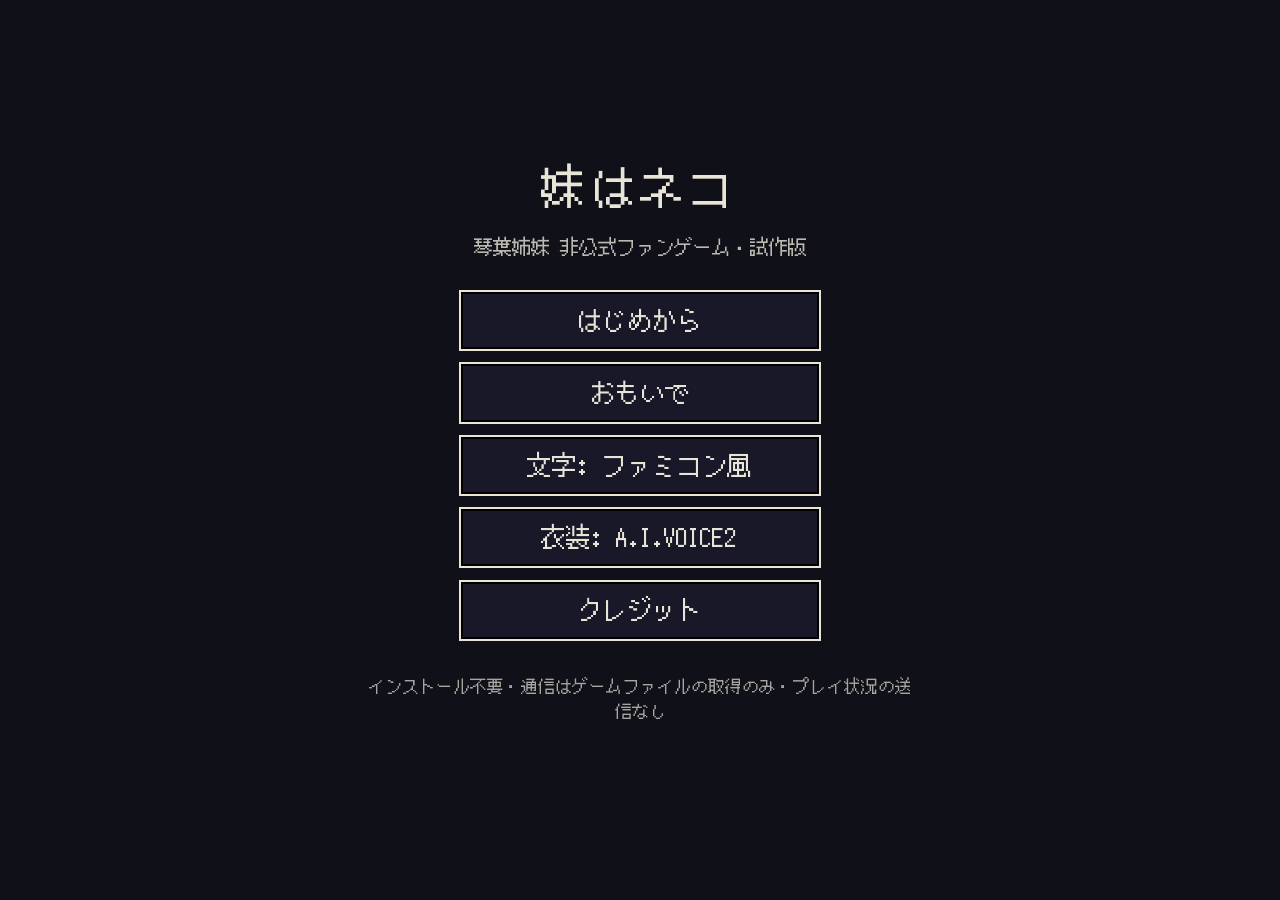
<file: index.html>
<!doctype html>
<html lang="ja">
<head>
<meta charset="utf-8">
<meta http-equiv="Content-Security-Policy" content="default-src 'none'; script-src 'self'; style-src 'self'; img-src 'self' data:; font-src 'self'; base-uri 'none'; form-action 'none'">
<meta name="viewport" content="width=device-width, initial-scale=1, viewport-fit=cover">
<meta name="robots" content="noindex">
<title>妹はネコ（試作版）</title>
<link rel="stylesheet" href="style.css">
</head>
<body>
<main id="app">
  <section id="title" class="screen">
    <h1>妹はネコ</h1>
    <p class="sub">琴葉姉妹 非公式ファンゲーム・試作版</p>
    <div class="col">
      <button id="btn-new" class="big">はじめから</button>
      <button id="btn-continue" class="big hidden">つづきから</button>
      <button id="btn-memories" class="big">おもいで</button>
      <button id="btn-font" class="big">文字: ファミコン風</button>
      <button id="btn-costume" class="big">衣装: A.I.VOICE2</button>
      <button id="btn-credits" class="big">クレジット</button>
    </div>
    <p class="note">インストール不要・通信はゲームファイルの取得のみ・プレイ状況の送信なし</p>
  </section>

  <section id="play" class="screen hidden">
    <div id="topbar"><div id="objective"></div><div id="topbtns"><button id="btn-found">はっけん</button><button id="btn-menu">メニュー</button></div></div>
    <div id="stage-wrap"><canvas id="stage" width="256" height="160"></canvas><div id="disc" class="hidden"></div></div>
    <div id="side">
      <div id="dialog" class="dialog frame nare">
        <div id="d-name"></div>
        <div id="d-text"></div>
        <div id="d-next">▼</div>
      </div>
      <div id="panel" class="frame">
        <div id="commands"></div>
        <div id="minigame" class="hidden"></div>
      </div>
    </div>
  </section>

  <section id="chapter-end" class="screen hidden">
    <h2 id="ce-title"></h2>
    <p id="ce-text"></p>
    <button id="btn-next" class="big">つぎへ</button>
  </section>

  <div id="menu" class="overlay hidden"><div class="panel frame" id="menu-panel"></div></div>
  <div id="card" class="hidden">
    <div id="card-small"></div>
    <div id="card-label"></div>
    <div id="card-big"></div>
    <div class="card-hint">タップで進む</div>
  </div>
  <div id="toast" class="hidden"></div>
</main>
<script src="data.js"></script>
<script src="engine.js"></script>
<script src="main.js"></script>
</body>
</html>
</file>
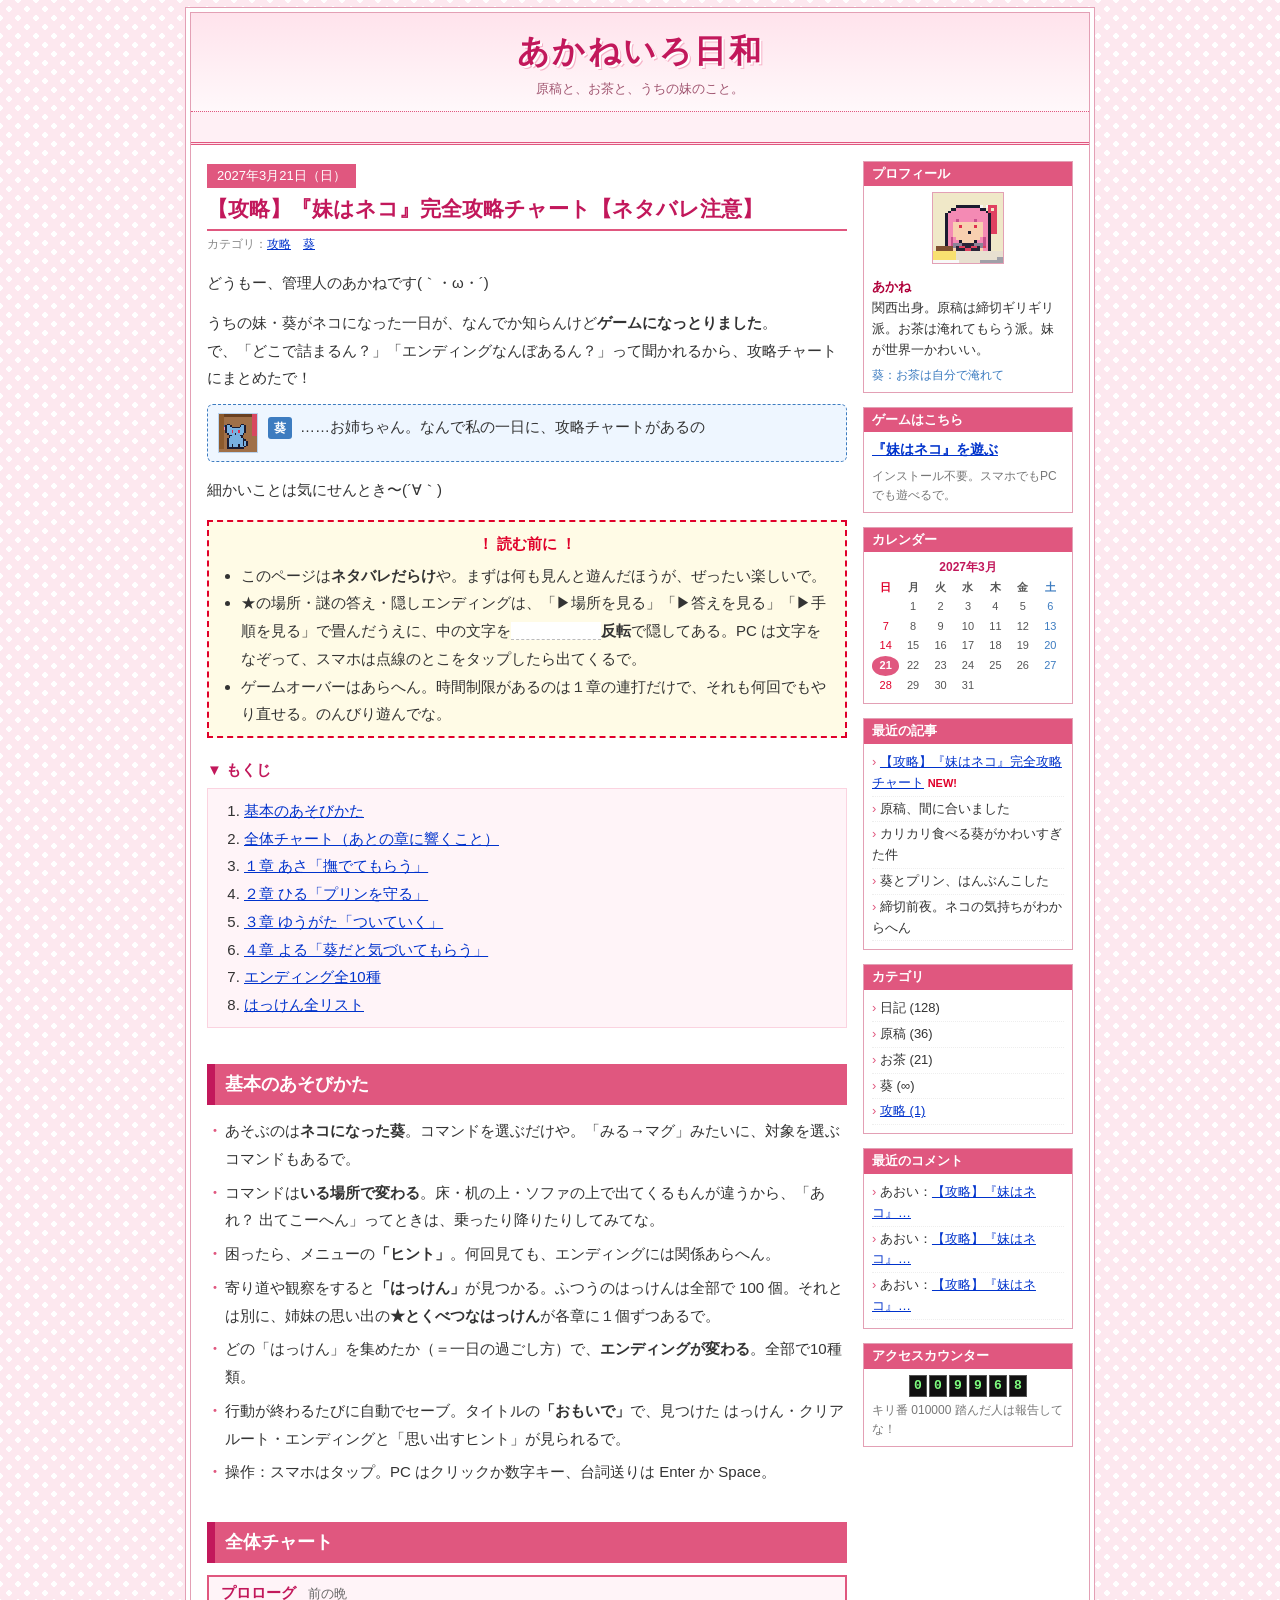
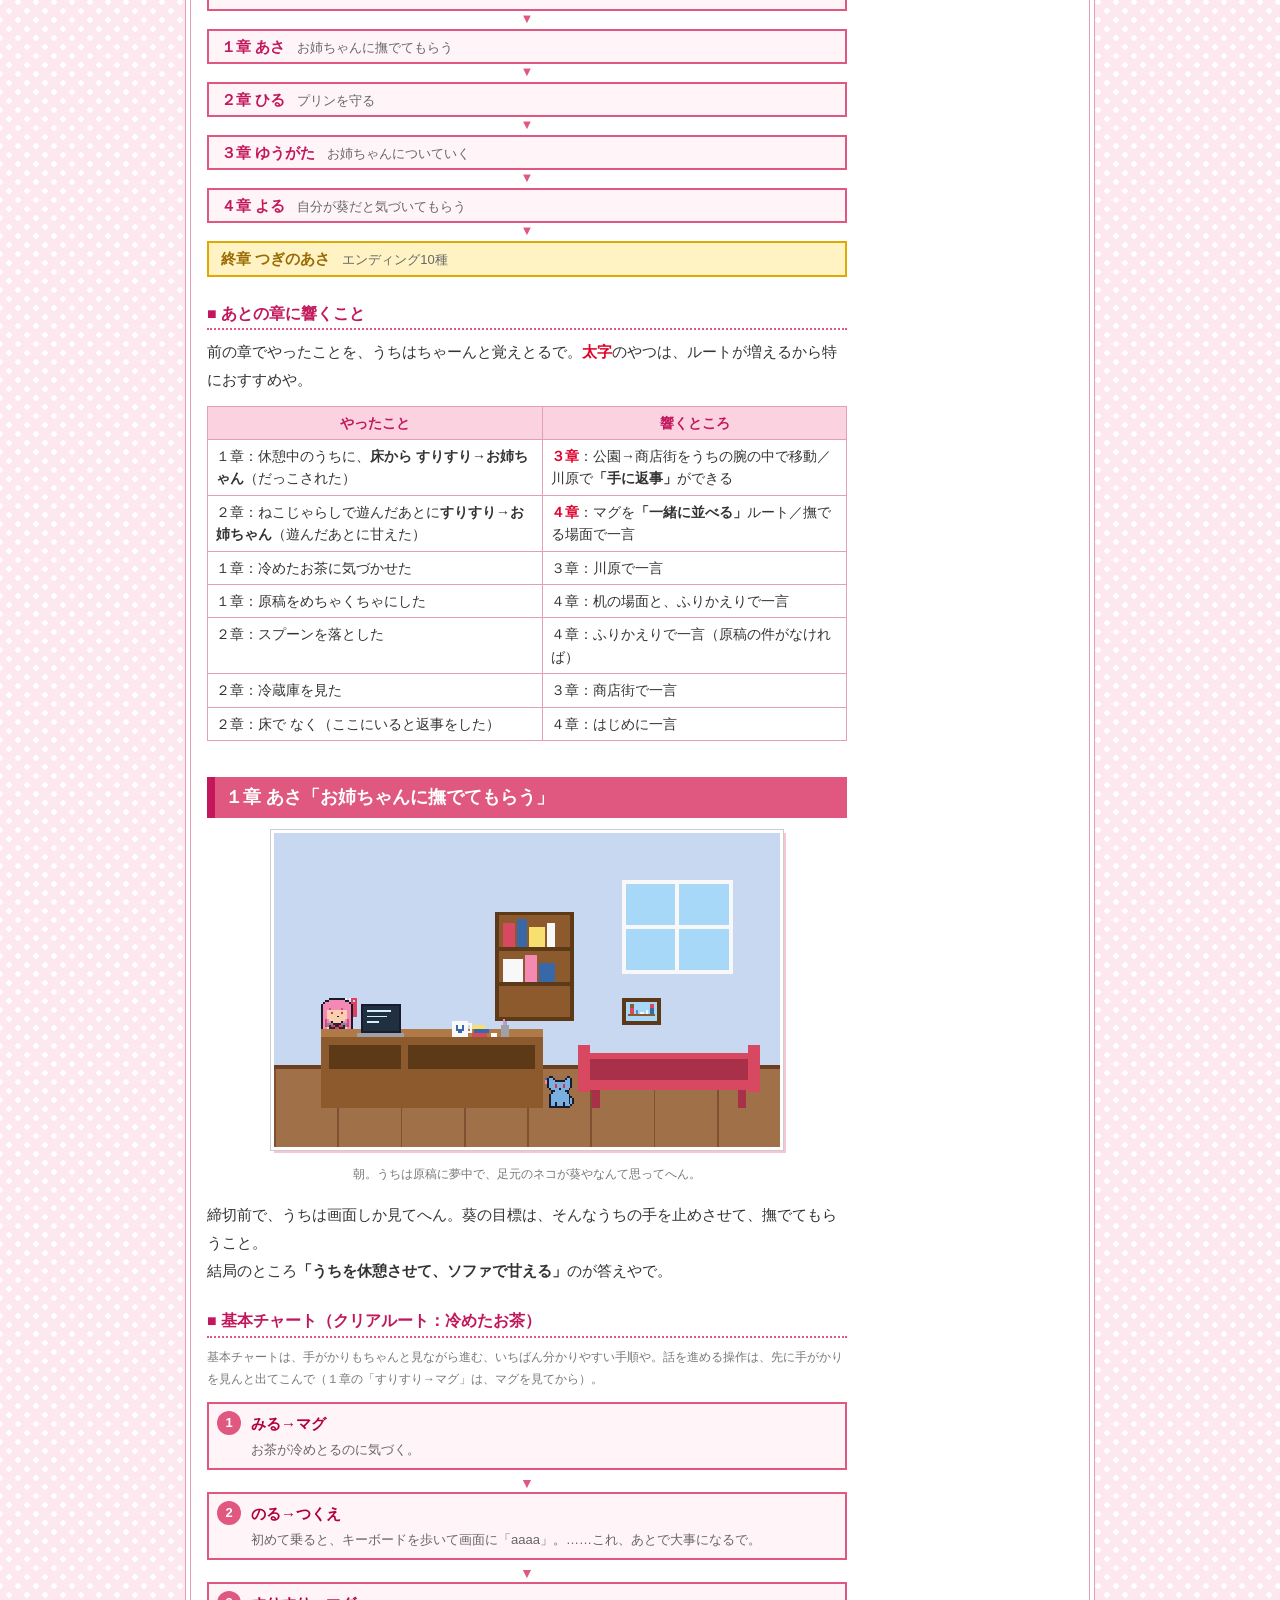
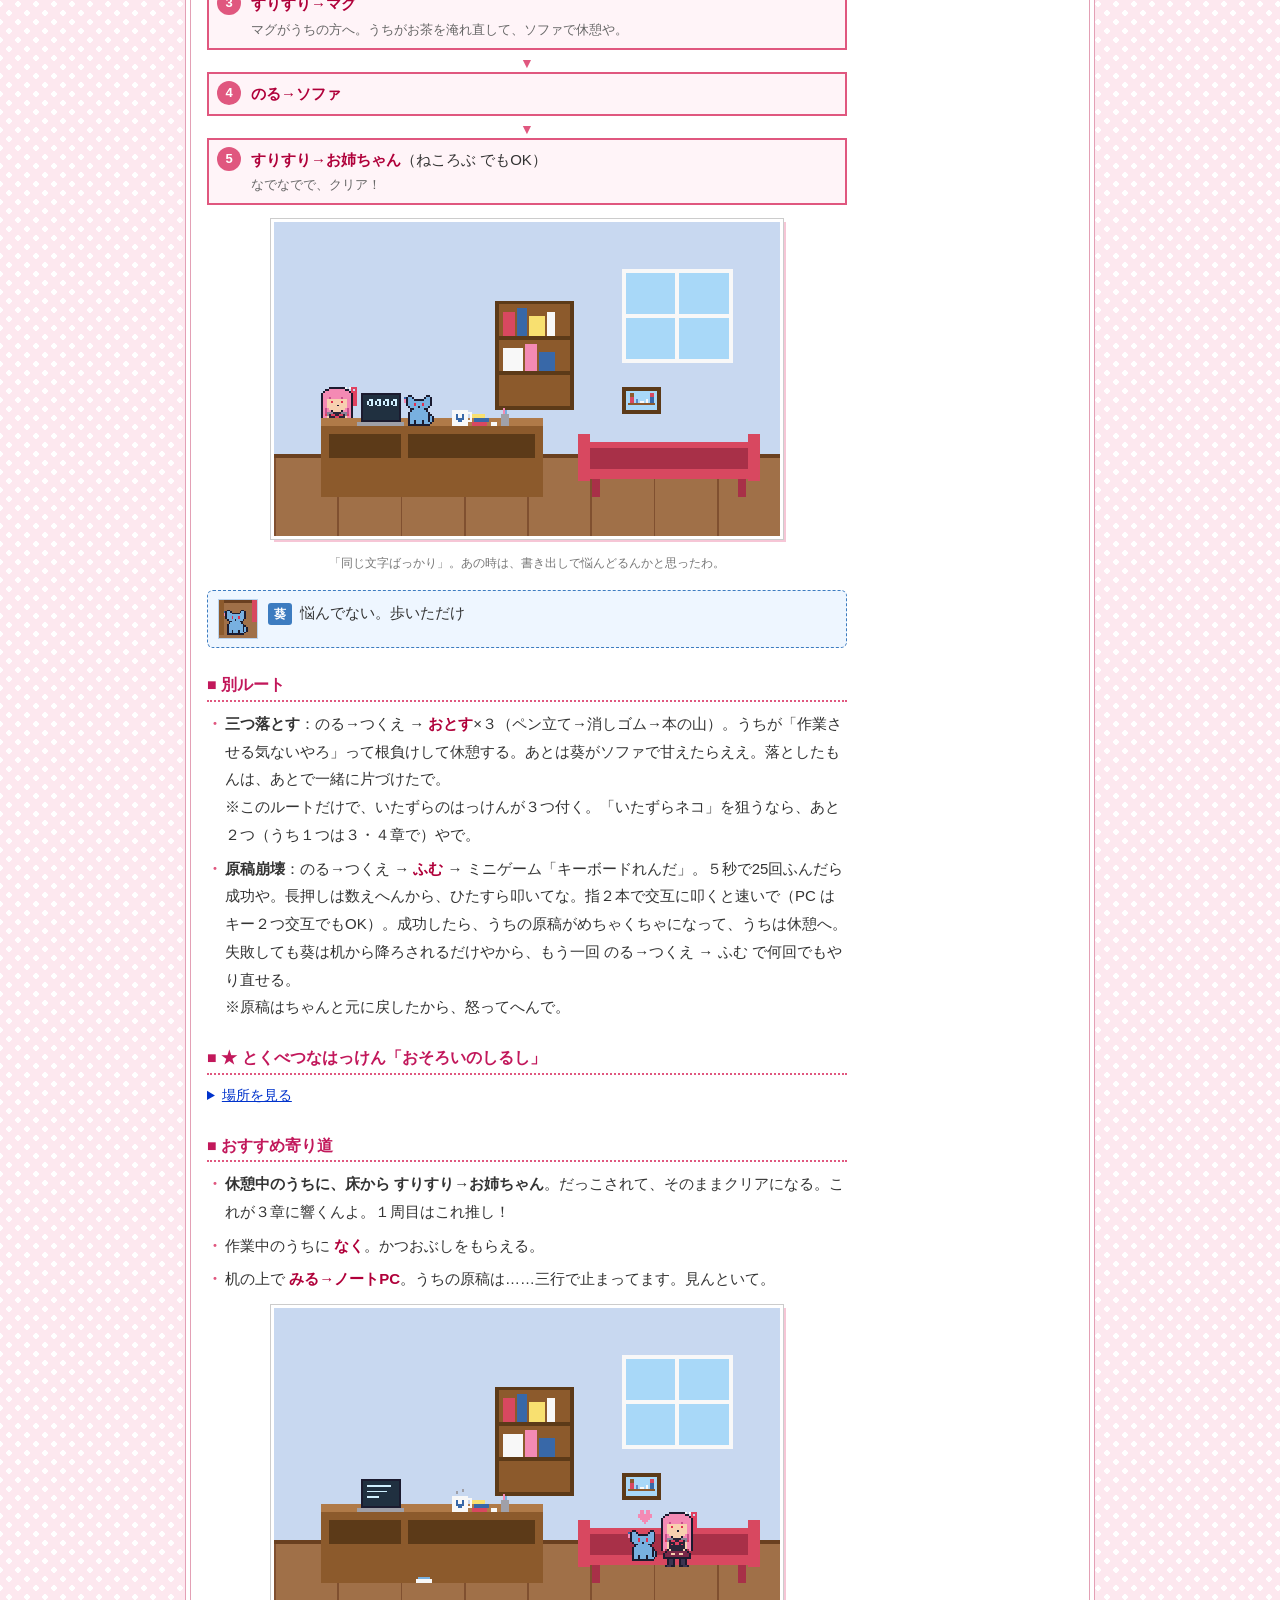
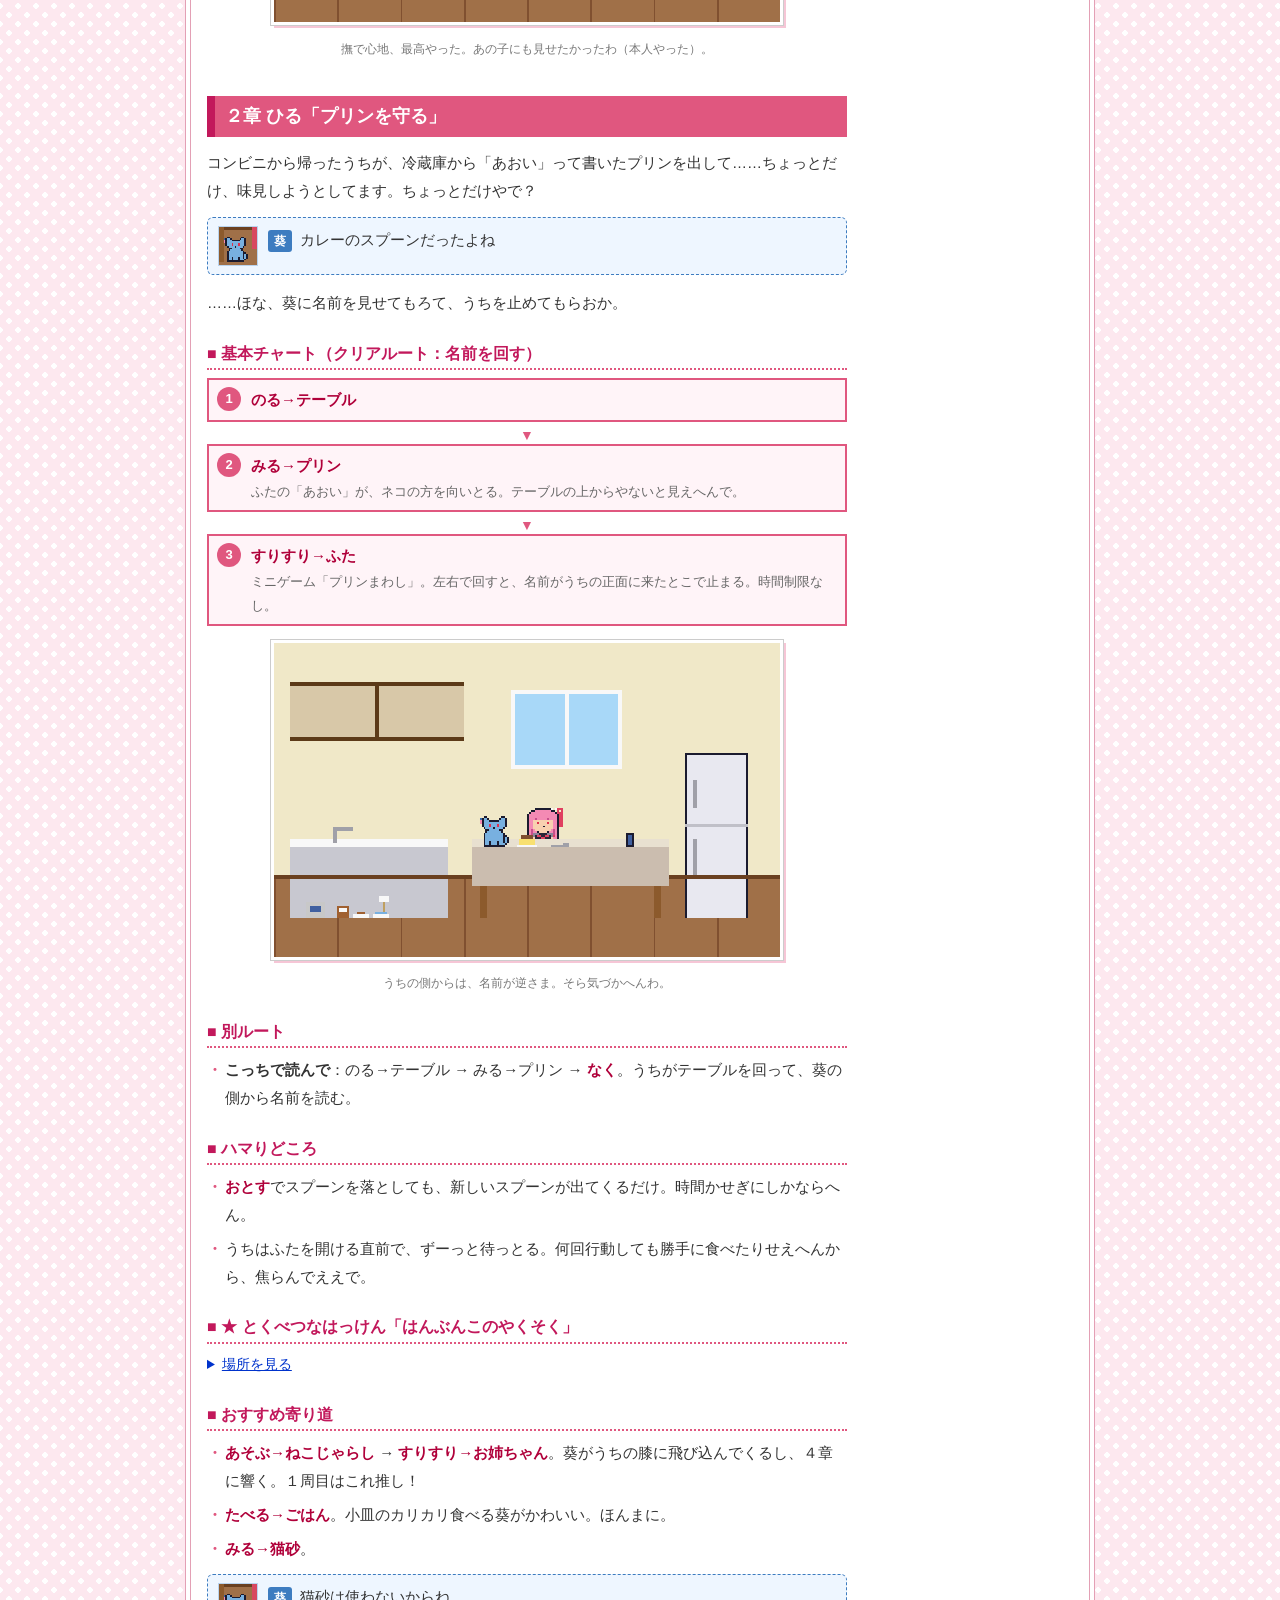
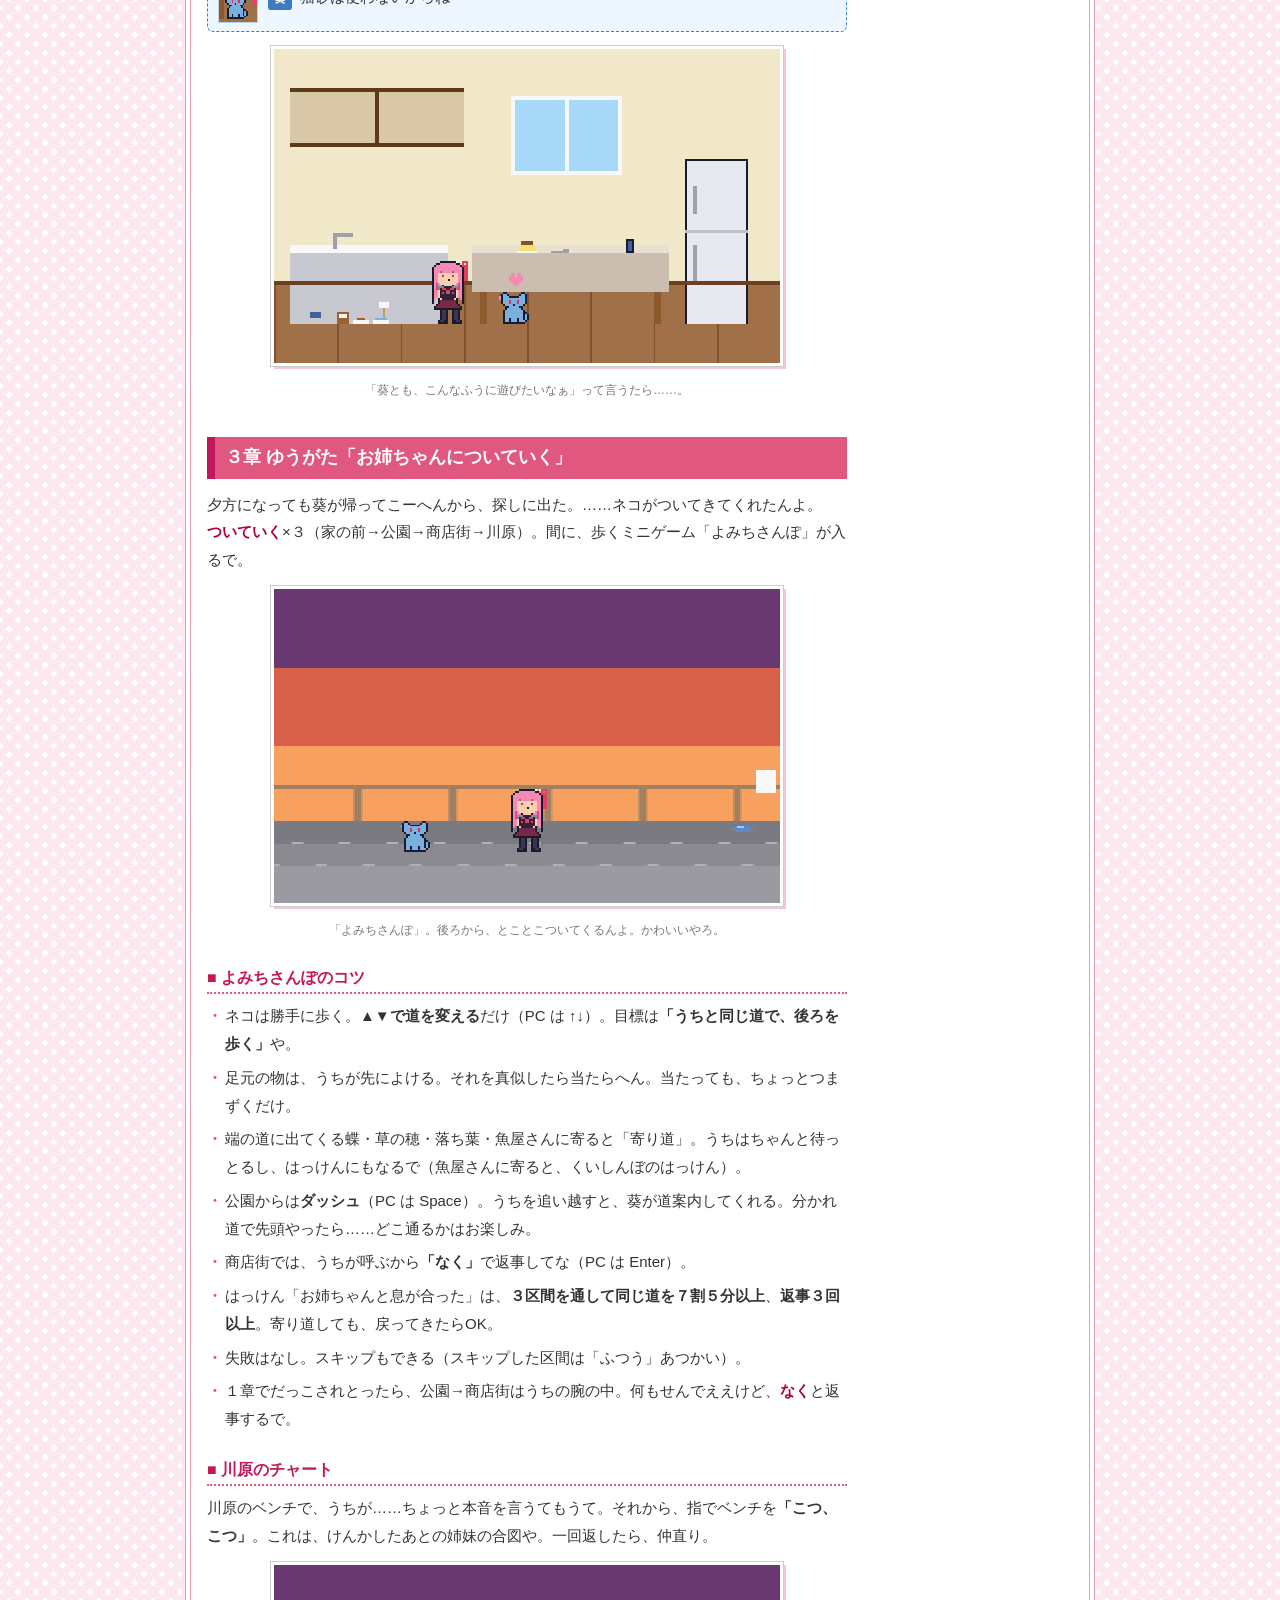
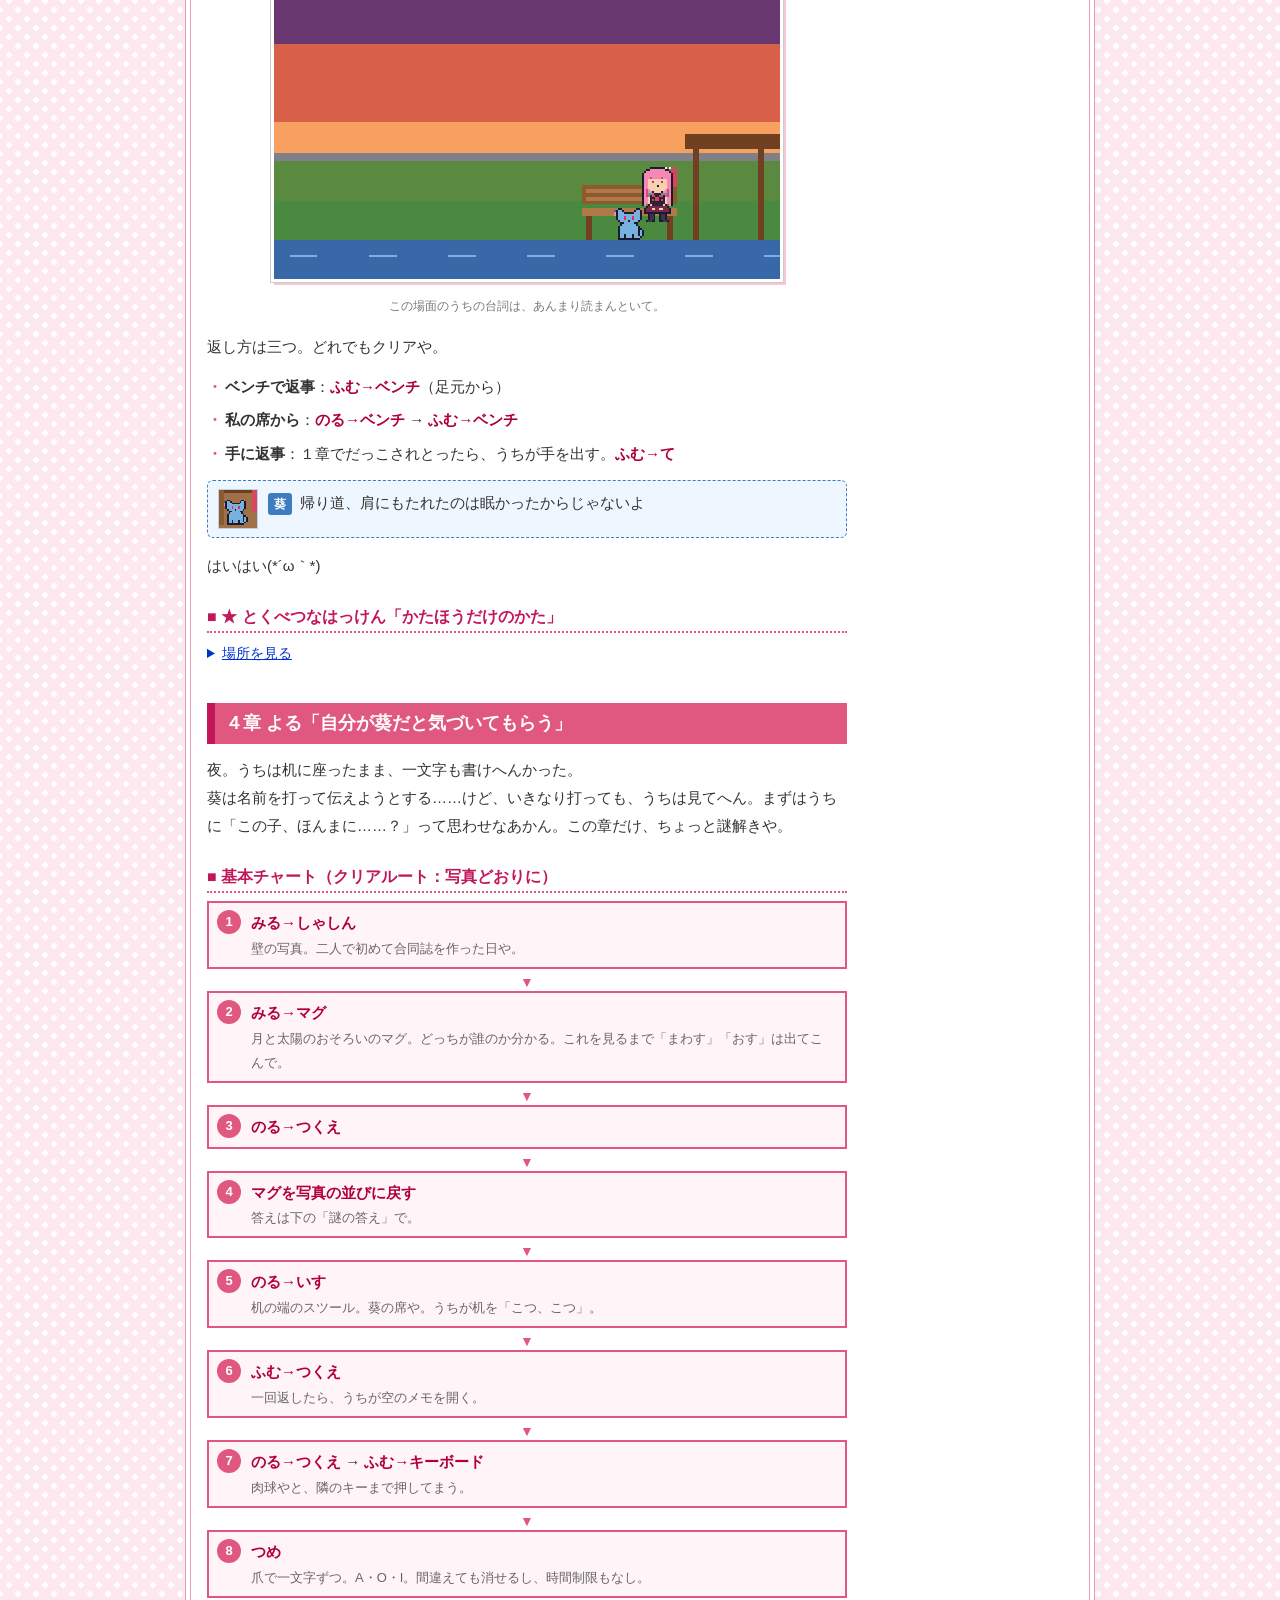
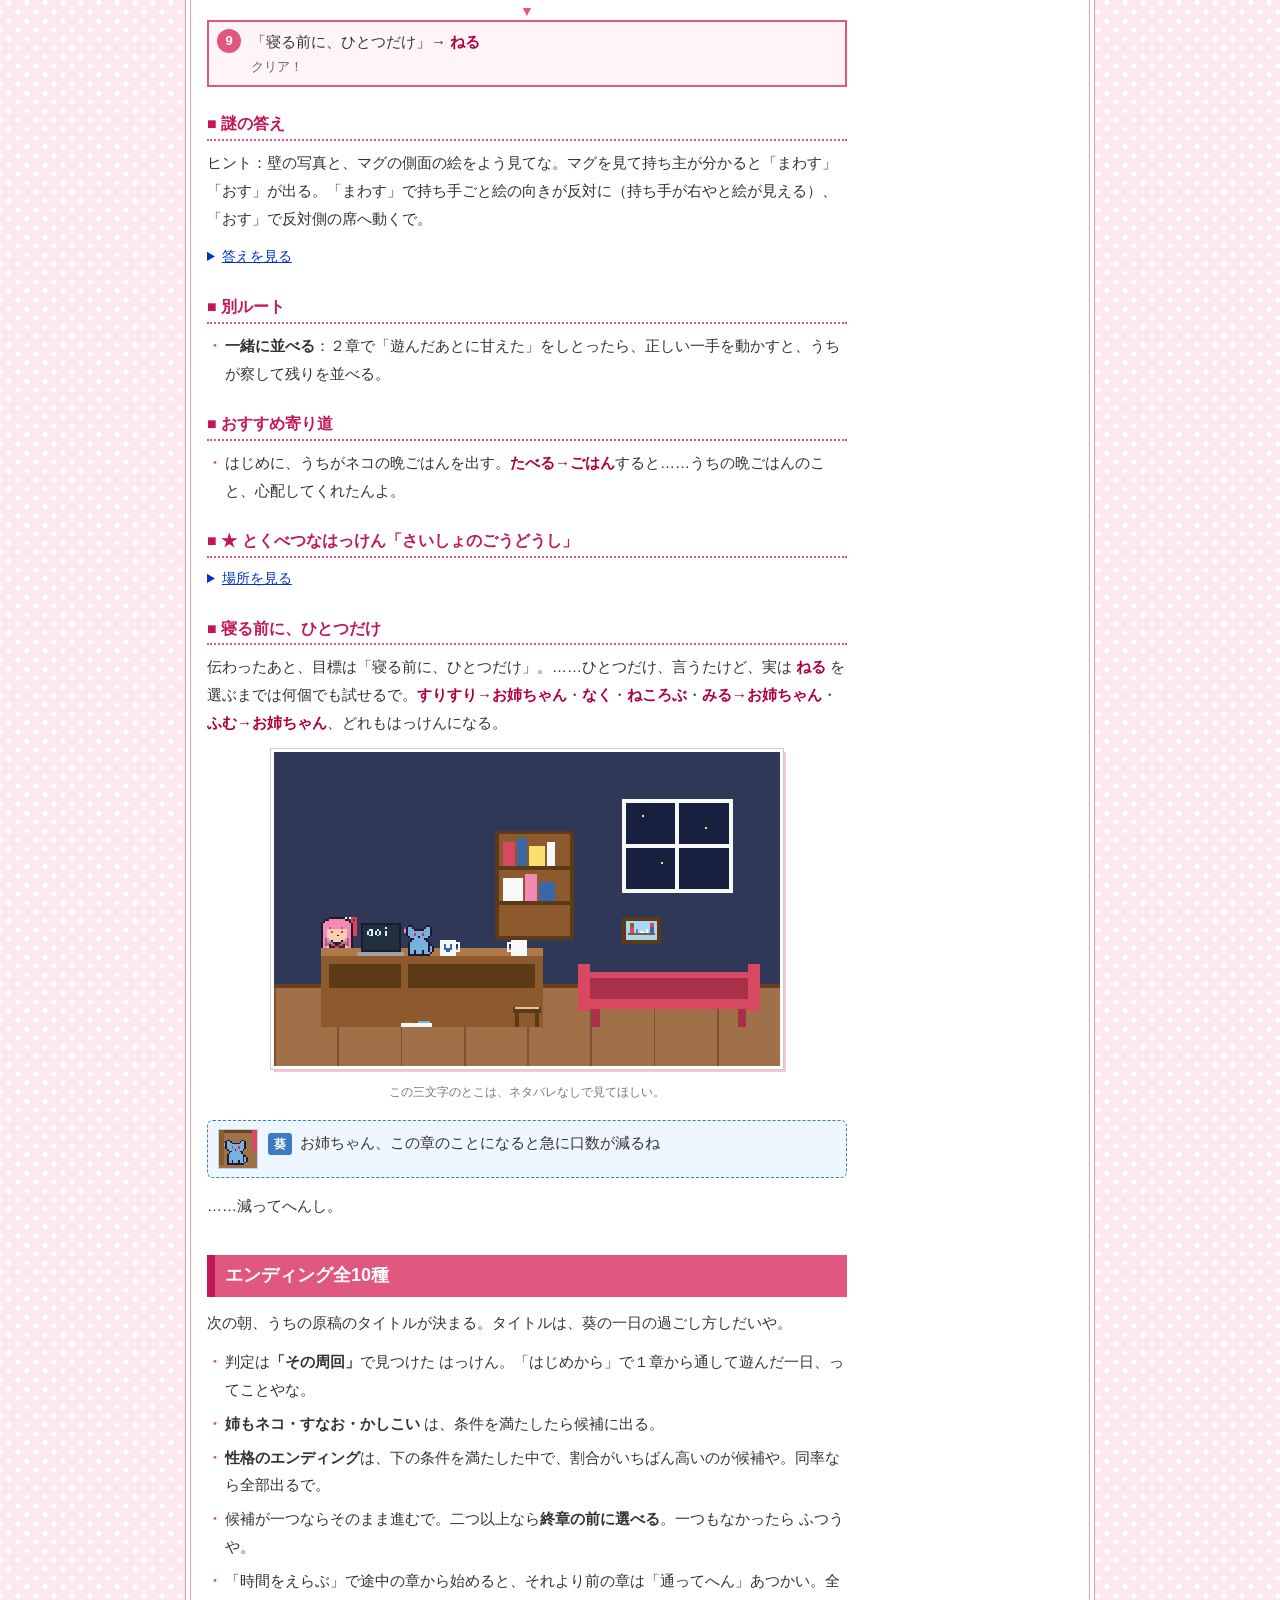
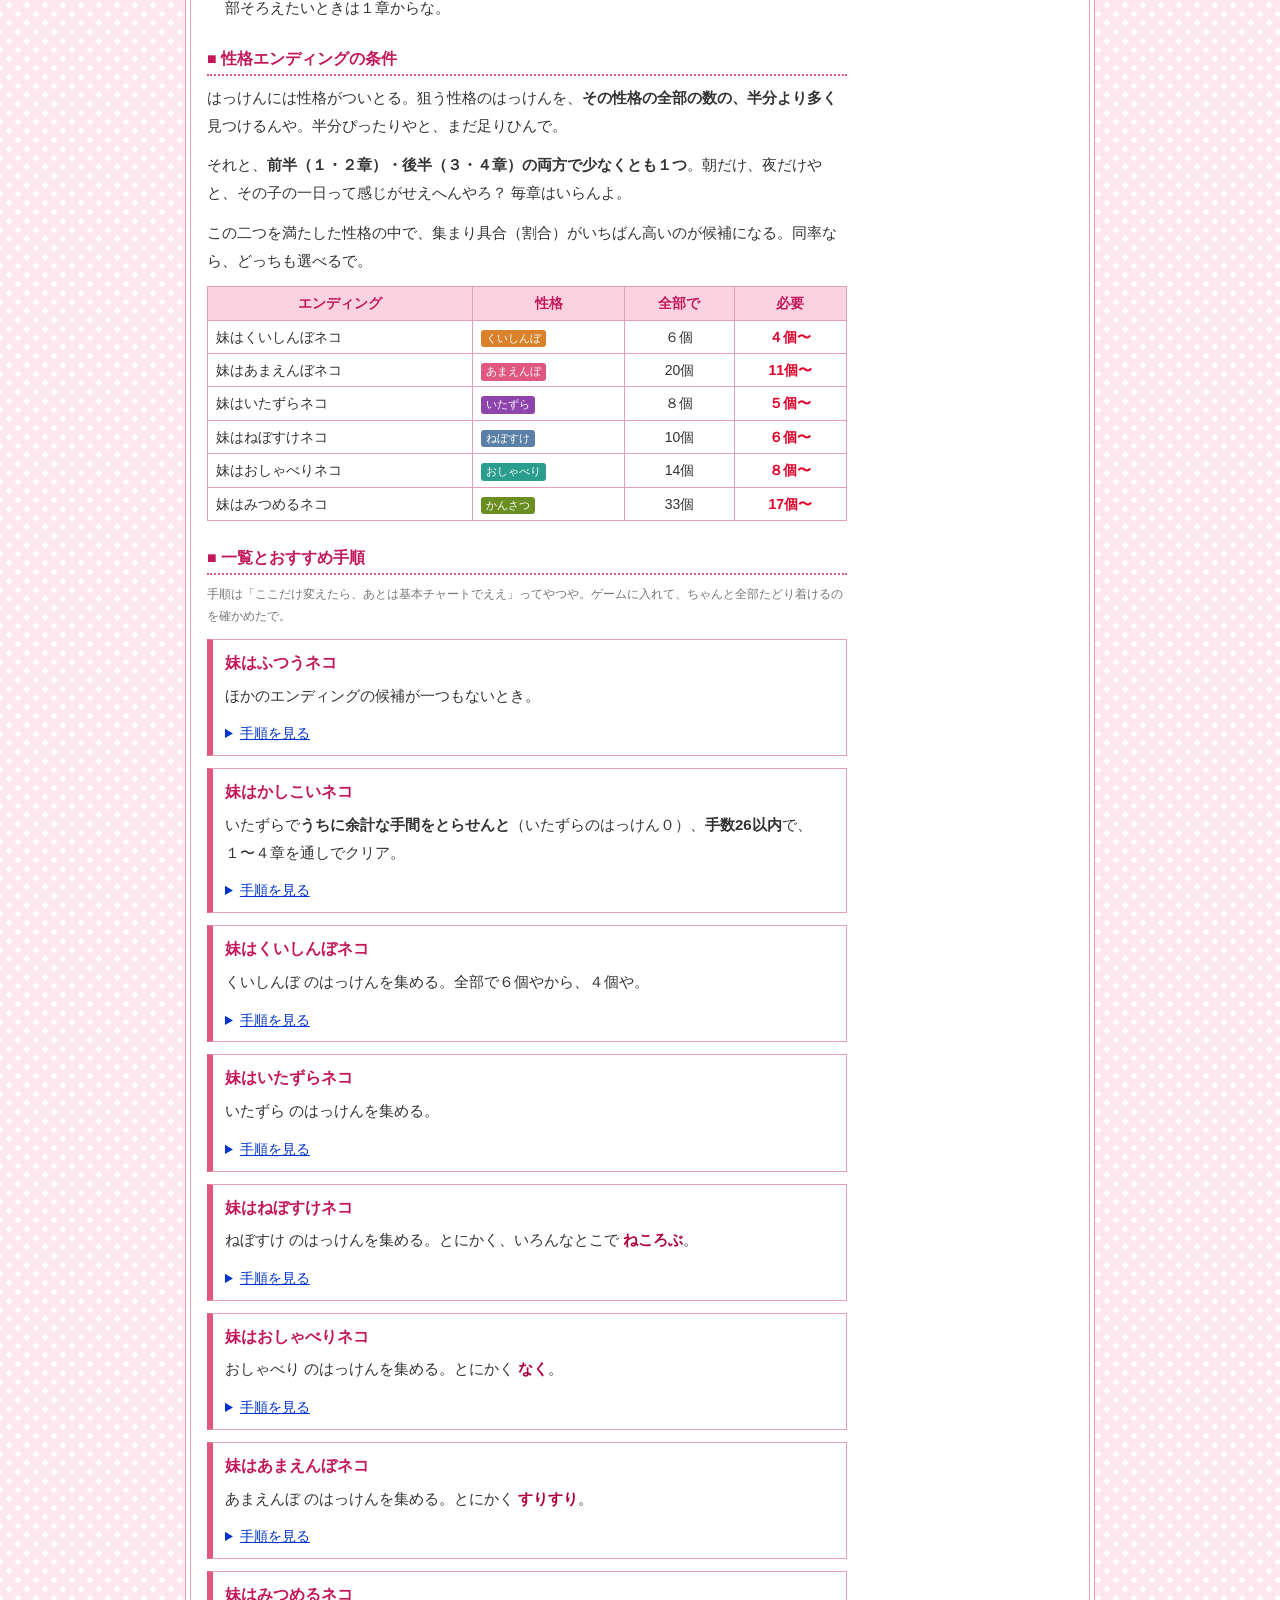
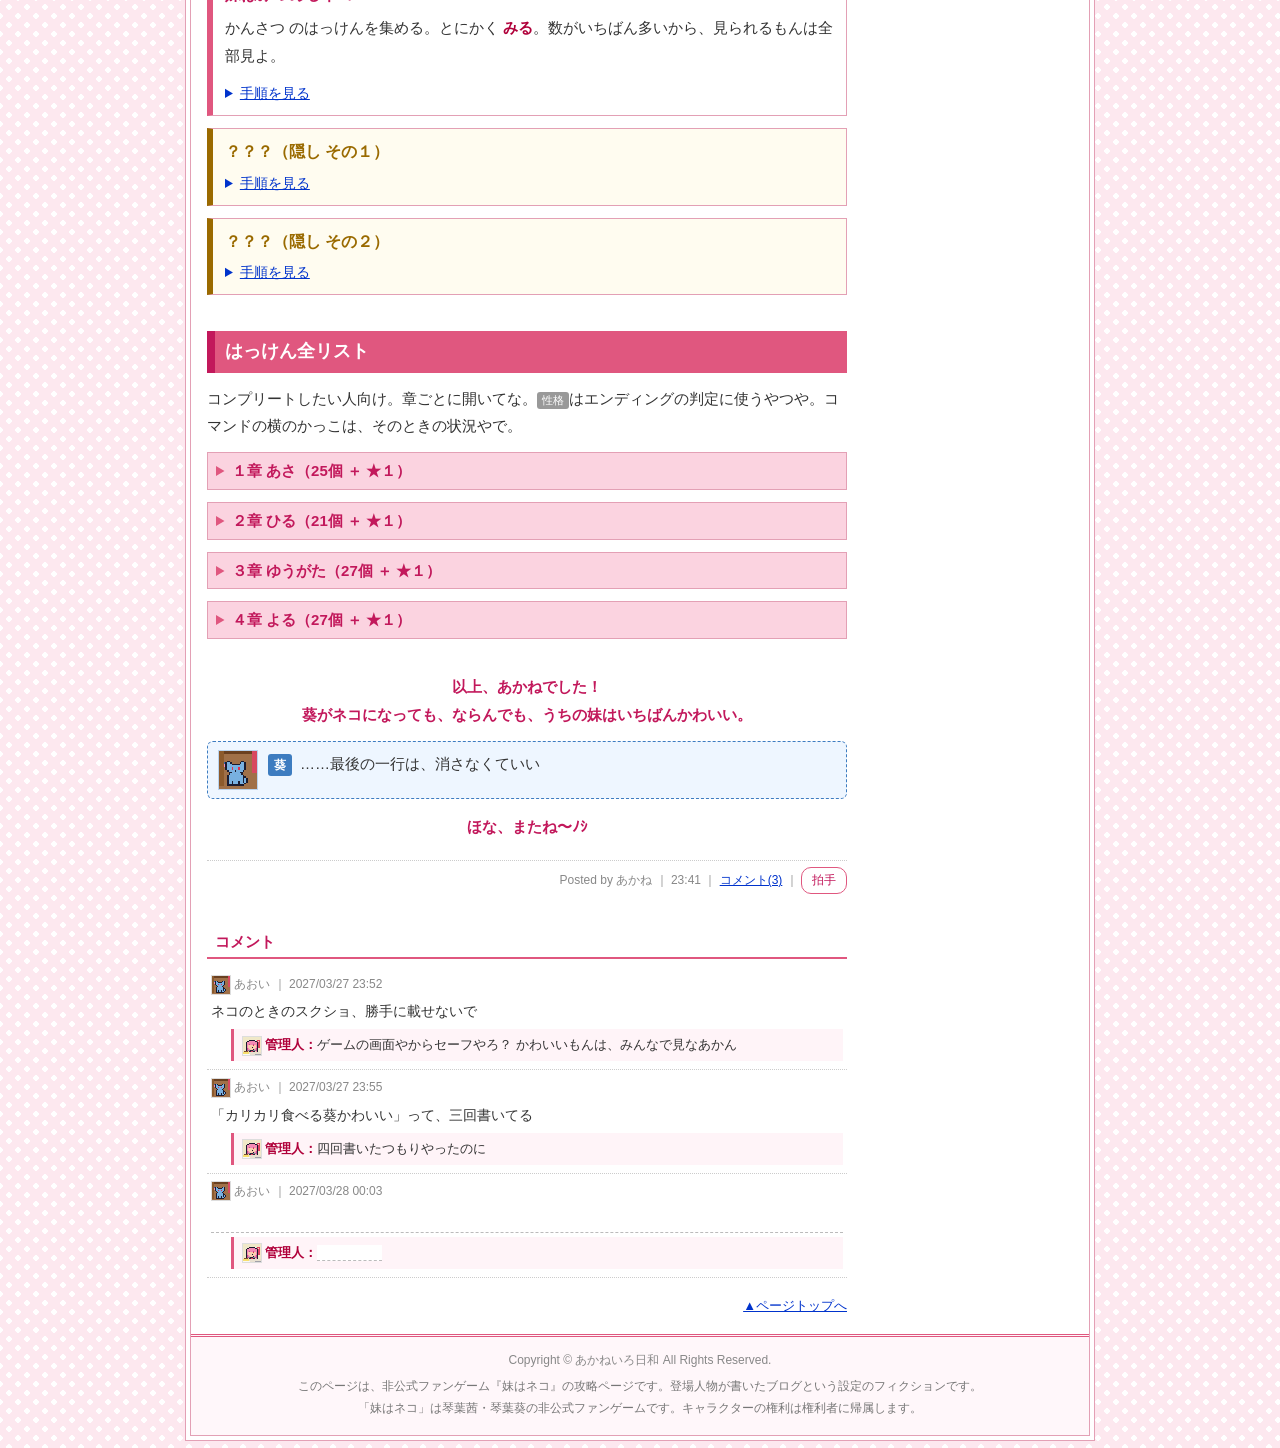
<file: guide/index.html>
<!doctype html>
<html lang="ja">
<head>
<meta charset="utf-8">
<meta http-equiv="Content-Security-Policy" content="default-src 'none'; script-src 'self'; style-src 'self'; img-src 'self' data:; base-uri 'none'; form-action 'none'">
<meta name="viewport" content="width=device-width, initial-scale=1">
<meta name="robots" content="noindex">
<title>妹はネコ 攻略チャート</title>
<link rel="stylesheet" href="guide.css">
</head>
<body>
<div id="wrap">

<header id="head">
  <p class="blog-title"><a href="#top" id="top">あかねいろ日和</a></p>
  <p class="blog-sub">原稿と、お茶と、うちの妹のこと。</p>
  <div class="ticker" aria-hidden="true"><span>★ネタバレ全開やで！ まだ遊んでへん人は、先にゲームからどうぞ〜　★キリ番 010000 踏んだ人は、コメントで報告してな！　★葵はかわいい</span></div>
</header>

<div id="cols">
<main id="main">

<article class="entry">
  <p class="entry-date">2027年3月21日（日）</p>
  <h1 class="entry-title">【攻略】『妹はネコ』完全攻略チャート【ネタバレ注意】</h1>
  <p class="entry-cat">カテゴリ：<a href="#cat">攻略</a>　<a href="#cat">葵</a></p>

  <div class="entry-body">
    <p>どうもー、管理人のあかねです(｀・ω・´)ゞ</p>
    <p>うちの妹・葵がネコになった一日が、なんでか知らんけど<strong>ゲームになっとりました</strong>。<br>
    で、「どこで詰まるん？」「エンディングなんぼあるん？」って聞かれるから、攻略チャートにまとめたで！</p>

    <div class="tsukkomi"><img src="img/icon-aoi.png" alt="" class="icon"><p><span class="who">葵</span>……お姉ちゃん。なんで私の一日に、攻略チャートがあるの</p></div>

    <p>細かいことは気にせんとき〜(´∀｀)</p>

    <div class="caution">
      <p class="caution-title">！ 読む前に ！</p>
      <ul>
        <li>このページは<strong>ネタバレだらけ</strong>や。まずは何も見んと遊んだほうが、ぜったい楽しいで。</li>
        <li>★の場所・謎の答え・隠しエンディングは、「▶場所を見る」「▶答えを見る」「▶手順を見る」で畳んだうえに、中の文字を<span class="hanten" tabindex="0">こんなふうに</span><strong>反転</strong>で隠してある。PC は文字をなぞって、スマホは点線のとこをタップしたら出てくるで。</li>
        <li>ゲームオーバーはあらへん。時間制限があるのは１章の連打だけで、それも何回でもやり直せる。のんびり遊んでな。</li>
      </ul>
    </div>

    <p class="toc-title">▼ もくじ</p>
    <ol class="toc">
      <li><a href="#basic">基本のあそびかた</a></li>
      <li><a href="#flow">全体チャート（あとの章に響くこと）</a></li>
      <li><a href="#c1">１章 あさ「撫でてもらう」</a></li>
      <li><a href="#c2">２章 ひる「プリンを守る」</a></li>
      <li><a href="#c3">３章 ゆうがた「ついていく」</a></li>
      <li><a href="#c4">４章 よる「葵だと気づいてもらう」</a></li>
      <li><a href="#ending">エンディング全10種</a></li>
      <li><a href="#list">はっけん全リスト</a></li>
    </ol>

    <!-- ───────── 基本 ───────── -->
    <h2 id="basic">基本のあそびかた</h2>
    <ul class="dot">
      <li>あそぶのは<strong>ネコになった葵</strong>。コマンドを選ぶだけや。「みる→マグ」みたいに、対象を選ぶコマンドもあるで。</li>
      <li>コマンドは<strong>いる場所で変わる</strong>。床・机の上・ソファの上で出てくるもんが違うから、「あれ？ 出てこーへん」ってときは、乗ったり降りたりしてみてな。</li>
      <li>困ったら、メニューの<strong>「ヒント」</strong>。何回見ても、エンディングには関係あらへん。</li>
      <li>寄り道や観察をすると<strong>「はっけん」</strong>が見つかる。ふつうのはっけんは全部で <span data-count="all">たくさん</span> 個。それとは別に、姉妹の思い出の<strong>★とくべつなはっけん</strong>が各章に１個ずつあるで。</li>
      <li>どの「はっけん」を集めたか（＝一日の過ごし方）で、<strong>エンディングが変わる</strong>。全部で10種類。</li>
      <li>行動が終わるたびに自動でセーブ。タイトルの<strong>「おもいで」</strong>で、見つけた はっけん・クリアルート・エンディングと「思い出すヒント」が見られるで。</li>
      <li>操作：スマホはタップ。PC はクリックか数字キー、台詞送りは Enter か Space。</li>
    </ul>

    <!-- ───────── 全体チャート ───────── -->
    <h2 id="flow">全体チャート</h2>
    <div class="flow">
      <div class="flow-box">プロローグ<small>前の晩</small></div>
      <div class="flow-box">１章 あさ<small>お姉ちゃんに撫でてもらう</small></div>
      <div class="flow-box">２章 ひる<small>プリンを守る</small></div>
      <div class="flow-box">３章 ゆうがた<small>お姉ちゃんについていく</small></div>
      <div class="flow-box">４章 よる<small>自分が葵だと気づいてもらう</small></div>
      <div class="flow-box last">終章 つぎのあさ<small>エンディング10種</small></div>
    </div>

    <h3>あとの章に響くこと</h3>
    <p>前の章でやったことを、うちはちゃーんと覚えとるで。<span class="red">太字</span>のやつは、ルートが増えるから特におすすめや。</p>
    <table class="carry">
      <tr><th>やったこと</th><th>響くところ</th></tr>
      <tr><td>１章：休憩中のうちに、<strong>床から すりすり→お姉ちゃん</strong>（だっこされた）</td><td><span class="red">３章</span>：公園→商店街をうちの腕の中で移動／川原で<strong>「手に返事」</strong>ができる</td></tr>
      <tr><td>２章：ねこじゃらしで遊んだあとに<strong>すりすり→お姉ちゃん</strong>（遊んだあとに甘えた）</td><td><span class="red">４章</span>：マグを<strong>「一緒に並べる」</strong>ルート／撫でる場面で一言</td></tr>
      <tr><td>１章：冷めたお茶に気づかせた</td><td>３章：川原で一言</td></tr>
      <tr><td>１章：原稿をめちゃくちゃにした</td><td>４章：机の場面と、ふりかえりで一言</td></tr>
      <tr><td>２章：スプーンを落とした</td><td>４章：ふりかえりで一言（原稿の件がなければ）</td></tr>
      <tr><td>２章：冷蔵庫を見た</td><td>３章：商店街で一言</td></tr>
      <tr><td>２章：床で なく（ここにいると返事をした）</td><td>４章：はじめに一言</td></tr>
    </table>

    <!-- ───────── 1章 ───────── -->
    <h2 id="c1">１章 あさ「お姉ちゃんに撫でてもらう」</h2>
    <figure class="shot"><img src="img/c1-start.png" alt="朝の茜の部屋。机で作業する茜と、床のネコの葵"><figcaption>朝。うちは原稿に夢中で、足元のネコが葵やなんて思ってへん。</figcaption></figure>
    <p>締切前で、うちは画面しか見てへん。葵の目標は、そんなうちの手を止めさせて、撫でてもらうこと。<br>
    結局のところ<strong>「うちを休憩させて、ソファで甘える」</strong>のが答えやで。</p>

    <h3>基本チャート（クリアルート：冷めたお茶）</h3>
    <p class="small">基本チャートは、手がかりもちゃんと見ながら進む、いちばん分かりやすい手順や。話を進める操作は、先に手がかりを見んと出てこんで（１章の「すりすり→マグ」は、マグを見てから）。</p>
    <ol class="chart">
      <li><b>みる→マグ</b><span>お茶が冷めとるのに気づく。</span></li>
      <li><b>のる→つくえ</b><span>初めて乗ると、キーボードを歩いて画面に「aaaa」。……これ、あとで大事になるで。</span></li>
      <li><b>すりすり→マグ</b><span>マグがうちの方へ。うちがお茶を淹れ直して、ソファで休憩や。</span></li>
      <li><b>のる→ソファ</b></li>
      <li><b>すりすり→お姉ちゃん</b>（ねころぶ でもOK）<span>なでなでで、クリア！</span></li>
    </ol>
    <figure class="shot"><img src="img/c1-aaaa.png" alt="机の上のネコ。ノートPCの画面に aaaa の文字"><figcaption>「同じ文字ばっかり」。あの時は、書き出しで悩んどるんかと思ったわ。</figcaption></figure>
    <div class="tsukkomi"><img src="img/icon-aoi.png" alt="" class="icon"><p><span class="who">葵</span>悩んでない。歩いただけ</p></div>

    <h3>別ルート</h3>
    <ul class="dot">
      <li><strong>三つ落とす</strong>：のる→つくえ → <b>おとす</b>×３（ペン立て→消しゴム→本の山）。うちが「作業させる気ないやろ」って根負けして休憩する。あとは葵がソファで甘えたらええ。落としたもんは、あとで一緒に片づけたで。<br>
      ※このルートだけで、いたずらのはっけんが３つ付く。「いたずらネコ」を狙うなら、あと２つ（うち１つは３・４章で）やで。</li>
      <li><strong>原稿崩壊</strong>：のる→つくえ → <b>ふむ</b> → ミニゲーム「キーボードれんだ」。５秒で25回ふんだら成功や。長押しは数えへんから、ひたすら叩いてな。指２本で交互に叩くと速いで（PC はキー２つ交互でもOK）。成功したら、うちの原稿がめちゃくちゃになって、うちは休憩へ。失敗しても葵は机から降ろされるだけやから、もう一回 のる→つくえ → ふむ で何回でもやり直せる。<br>
      ※原稿はちゃんと元に戻したから、怒ってへんで。</li>
    </ul>

    <h3>★ とくべつなはっけん「おそろいのしるし」</h3>
    <details class="answer"><summary>場所を見る</summary>
      <p class="hanten-block hanten" tabindex="0">みる→マグ を２回（１回目は冷めたお茶、２回目でマグの印）。お茶を淹れ直したあとでもOKや。</p>
    </details>

    <h3>おすすめ寄り道</h3>
    <ul class="dot">
      <li><strong>休憩中のうちに、床から すりすり→お姉ちゃん</strong>。だっこされて、そのままクリアになる。これが３章に響くんよ。１周目はこれ推し！</li>
      <li>作業中のうちに <b>なく</b>。かつおぶしをもらえる。</li>
      <li>机の上で <b>みる→ノートPC</b>。うちの原稿は……三行で止まってます。見んといて。</li>
    </ul>
    <figure class="shot"><img src="img/c1-nade.png" alt="ソファで茜がネコの葵を撫でている"><figcaption>撫で心地、最高やった。あの子にも見せたかったわ（本人やった）。</figcaption></figure>

    <!-- ───────── 2章 ───────── -->
    <h2 id="c2">２章 ひる「プリンを守る」</h2>
    <p>コンビニから帰ったうちが、冷蔵庫から「あおい」って書いたプリンを出して……ちょっとだけ、味見しようとしてます。ちょっとだけやで？</p>
    <div class="tsukkomi"><img src="img/icon-aoi.png" alt="" class="icon"><p><span class="who">葵</span>カレーのスプーンだったよね</p></div>
    <p>……ほな、葵に名前を見せてもろて、うちを止めてもらおか。</p>

    <h3>基本チャート（クリアルート：名前を回す）</h3>
    <ol class="chart">
      <li><b>のる→テーブル</b></li>
      <li><b>みる→プリン</b><span>ふたの「あおい」が、ネコの方を向いとる。テーブルの上からやないと見えへんで。</span></li>
      <li><b>すりすり→ふた</b><span>ミニゲーム「プリンまわし」。左右で回すと、名前がうちの正面に来たとこで止まる。時間制限なし。</span></li>
    </ol>
    <figure class="shot"><img src="img/c2-pudding.png" alt="キッチンのテーブル。プリンの横にネコの葵、向かいに茜"><figcaption>うちの側からは、名前が逆さま。そら気づかへんわ。</figcaption></figure>

    <h3>別ルート</h3>
    <ul class="dot">
      <li><strong>こっちで読んで</strong>：のる→テーブル → みる→プリン → <b>なく</b>。うちがテーブルを回って、葵の側から名前を読む。</li>
    </ul>

    <h3>ハマりどころ</h3>
    <ul class="dot">
      <li><b>おとす</b>でスプーンを落としても、新しいスプーンが出てくるだけ。時間かせぎにしかならへん。</li>
      <li>うちはふたを開ける直前で、ずーっと待っとる。何回行動しても勝手に食べたりせえへんから、焦らんでええで。</li>
    </ul>

    <h3>★ とくべつなはっけん「はんぶんこのやくそく」</h3>
    <details class="answer"><summary>場所を見る</summary>
      <p class="hanten-block hanten" tabindex="0">先に みる→スプーン（うちが持っとる大きい方）を見てから、みる→小さいスプーン。順番が逆やと、まだ気づかへんで。プリンを守る前にな（守ったら章が終わるで）。</p>
    </details>

    <h3>おすすめ寄り道</h3>
    <ul class="dot">
      <li><b>あそぶ→ねこじゃらし</b> → <b>すりすり→お姉ちゃん</b>。葵がうちの膝に飛び込んでくるし、４章に響く。１周目はこれ推し！</li>
      <li><b>たべる→ごはん</b>。小皿のカリカリ食べる葵がかわいい。ほんまに。</li>
      <li><b>みる→猫砂</b>。</li>
    </ul>
    <div class="tsukkomi"><img src="img/icon-aoi.png" alt="" class="icon"><p><span class="who">葵</span>猫砂は使わないからね</p></div>
    <figure class="shot"><img src="img/c2-jarashi.png" alt="床で茜の膝に飛び込んだネコの葵"><figcaption>「葵とも、こんなふうに遊びたいなぁ」って言うたら……。</figcaption></figure>

    <!-- ───────── 3章 ───────── -->
    <h2 id="c3">３章 ゆうがた「お姉ちゃんについていく」</h2>
    <p>夕方になっても葵が帰ってこーへんから、探しに出た。……ネコがついてきてくれたんよ。<br>
    <b>ついていく</b>×３（家の前→公園→商店街→川原）。間に、歩くミニゲーム「よみちさんぽ」が入るで。</p>
    <figure class="shot"><img src="img/c3-walk.png" alt="夕方の住宅街。前を歩く茜と、後ろをついていくネコの葵"><figcaption>「よみちさんぽ」。後ろから、とことこついてくるんよ。かわいいやろ。</figcaption></figure>

    <h3>よみちさんぽのコツ</h3>
    <ul class="dot">
      <li>ネコは勝手に歩く。<strong>▲▼で道を変える</strong>だけ（PC は ↑↓）。目標は<strong>「うちと同じ道で、後ろを歩く」</strong>や。</li>
      <li>足元の物は、うちが先によける。それを真似したら当たらへん。当たっても、ちょっとつまずくだけ。</li>
      <li>端の道に出てくる蝶・草の穂・落ち葉・魚屋さんに寄ると「寄り道」。うちはちゃんと待っとるし、はっけんにもなるで（魚屋さんに寄ると、くいしんぼのはっけん）。</li>
      <li>公園からは<strong>ダッシュ</strong>（PC は Space）。うちを追い越すと、葵が道案内してくれる。分かれ道で先頭やったら……どこ通るかはお楽しみ。</li>
      <li>商店街では、うちが呼ぶから<strong>「なく」</strong>で返事してな（PC は Enter）。</li>
      <li>はっけん「お姉ちゃんと息が合った」は、<strong>３区間を通して同じ道を７割５分以上</strong>、<strong>返事３回以上</strong>。寄り道しても、戻ってきたらOK。</li>
      <li>失敗はなし。スキップもできる（スキップした区間は「ふつう」あつかい）。</li>
      <li>１章でだっこされとったら、公園→商店街はうちの腕の中。何もせんでええけど、<b>なく</b>と返事するで。</li>
    </ul>

    <h3>川原のチャート</h3>
    <p>川原のベンチで、うちが……ちょっと本音を言うてもうて。それから、指でベンチを<strong>「こつ、こつ」</strong>。これは、けんかしたあとの姉妹の合図や。一回返したら、仲直り。</p>
    <figure class="shot"><img src="img/c3-bench.png" alt="夕日の川原。ベンチに座る茜と、足元のネコの葵"><figcaption>この場面のうちの台詞は、あんまり読まんといて。</figcaption></figure>
    <p>返し方は三つ。どれでもクリアや。</p>
    <ul class="dot">
      <li><strong>ベンチで返事</strong>：<b>ふむ→ベンチ</b>（足元から）</li>
      <li><strong>私の席から</strong>：<b>のる→ベンチ</b> → <b>ふむ→ベンチ</b></li>
      <li><strong>手に返事</strong>：１章でだっこされとったら、うちが手を出す。<b>ふむ→て</b></li>
    </ul>
    <div class="tsukkomi"><img src="img/icon-aoi.png" alt="" class="icon"><p><span class="who">葵</span>帰り道、肩にもたれたのは眠かったからじゃないよ</p></div>
    <p>はいはい(*´ω｀*)</p>

    <h3>★ とくべつなはっけん「かたほうだけのかた」</h3>
    <details class="answer"><summary>場所を見る</summary>
      <p class="hanten-block hanten" tabindex="0">川原に着いたら、合図を返す前に みる→あずまや を２回。１回目は屋根を見るだけ、２回目で傘の思い出や。返したら、そのまま帰り道になってまうで。</p>
    </details>

    <!-- ───────── 4章 ───────── -->
    <h2 id="c4">４章 よる「自分が葵だと気づいてもらう」</h2>
    <p>夜。うちは机に座ったまま、一文字も書けへんかった。<br>
    葵は名前を打って伝えようとする……けど、いきなり打っても、うちは見てへん。まずはうちに「この子、ほんまに……？」って思わせなあかん。この章だけ、ちょっと謎解きや。</p>

    <h3>基本チャート（クリアルート：写真どおりに）</h3>
    <ol class="chart">
      <li><b>みる→しゃしん</b><span>壁の写真。二人で初めて合同誌を作った日や。</span></li>
      <li><b>みる→マグ</b><span>月と太陽のおそろいのマグ。どっちが誰のか分かる。これを見るまで「まわす」「おす」は出てこんで。</span></li>
      <li><b>のる→つくえ</b></li>
      <li><b>マグを写真の並びに戻す</b><span>答えは下の「謎の答え」で。</span></li>
      <li><b>のる→いす</b><span>机の端のスツール。葵の席や。うちが机を「こつ、こつ」。</span></li>
      <li><b>ふむ→つくえ</b><span>一回返したら、うちが空のメモを開く。</span></li>
      <li><b>のる→つくえ</b> → <b>ふむ→キーボード</b><span>肉球やと、隣のキーまで押してまう。</span></li>
      <li><b>つめ</b><span>爪で一文字ずつ。A・O・I。間違えても消せるし、時間制限もなし。</span></li>
      <li>「寝る前に、ひとつだけ」→ <b>ねる</b><span>クリア！</span></li>
    </ol>

    <h3>謎の答え</h3>
    <p>ヒント：壁の写真と、マグの側面の絵をよう見てな。マグを見て持ち主が分かると「まわす」「おす」が出る。「まわす」で持ち手ごと絵の向きが反対に（持ち手が右やと絵が見える）、「おす」で反対側の席へ動くで。</p>
    <details class="answer"><summary>答えを見る</summary>
      <div class="hanten-block hanten" tabindex="0">
        <p>考え方：写真では、二人が机の端と端。それぞれの側に自分のマグ、絵は向かいの相手に向けとる。月は葵がうちに描いた絵（＝うちのマグ）、太陽はうちが葵に描いた絵（＝葵のマグ）。</p>
        <p>答え：<b>まわす→つきのマグ</b> と <b>おす→たいようのマグ</b>。この２手（順番はどっちでもええ）。</p>
        <p>月はうちの側で絵は葵の方、太陽は葵の席の側で絵はうちの方。間違えても、うちが「そっとな、割れもんやで」って言うだけや。</p>
      </div>
      <figure class="shot"><img src="img/c4-mugs.png" alt="夜の茜の部屋。机の上に並んだ二つのマグとネコの葵"><figcaption>並びを見て、ほんまにびっくりした。</figcaption></figure>
    </details>

    <h3>別ルート</h3>
    <ul class="dot">
      <li><strong>一緒に並べる</strong>：２章で「遊んだあとに甘えた」をしとったら、正しい一手を動かすと、うちが察して残りを並べる。</li>
    </ul>

    <h3>おすすめ寄り道</h3>
    <ul class="dot">
      <li>はじめに、うちがネコの晩ごはんを出す。<b>たべる→ごはん</b>すると……うちの晩ごはんのこと、心配してくれたんよ。</li>
    </ul>

    <h3>★ とくべつなはっけん「さいしょのごうどうし」</h3>
    <details class="answer"><summary>場所を見る</summary>
      <p class="hanten-block hanten" tabindex="0">先に みる→しゃしん（壁の写真）を見てから、みる→ほんだな。名前を伝える前にな！ 伝わったあとは見られへんで。</p>
    </details>

    <h3>寝る前に、ひとつだけ</h3>
    <p>伝わったあと、目標は「寝る前に、ひとつだけ」。……ひとつだけ、言うたけど、実は <b>ねる</b> を選ぶまでは何個でも試せるで。<b>すりすり→お姉ちゃん</b>・<b>なく</b>・<b>ねころぶ</b>・<b>みる→お姉ちゃん</b>・<b>ふむ→お姉ちゃん</b>、どれもはっけんになる。</p>
    <figure class="shot"><img src="img/c4-aoi.png" alt="ノートPCの画面に aoi の文字。机の上のネコの葵と茜"><figcaption>この三文字のとこは、ネタバレなしで見てほしい。</figcaption></figure>
    <div class="tsukkomi"><img src="img/icon-aoi.png" alt="" class="icon"><p><span class="who">葵</span>お姉ちゃん、この章のことになると急に口数が減るね</p></div>
    <p>……減ってへんし。</p>

    <!-- ───────── エンディング ───────── -->
    <h2 id="ending">エンディング全10種</h2>
    <p>次の朝、うちの原稿のタイトルが決まる。タイトルは、葵の一日の過ごし方しだいや。</p>
    <ul class="dot">
      <li>判定は<strong>「その周回」</strong>で見つけた はっけん。「はじめから」で１章から通して遊んだ一日、ってことやな。</li>
      <li><strong>姉もネコ・すなお・かしこい</strong> は、条件を満たしたら候補に出る。</li>
      <li><strong>性格のエンディング</strong>は、下の条件を満たした中で、割合がいちばん高いのが候補や。同率なら全部出るで。</li>
      <li>候補が一つならそのまま進むで。二つ以上なら<strong>終章の前に選べる</strong>。一つもなかったら ふつう や。</li>
      <li>「時間をえらぶ」で途中の章から始めると、それより前の章は「通ってへん」あつかい。全部そろえたいときは１章からな。</li>
    </ul>

    <h3>性格エンディングの条件</h3>
    <p>はっけんには性格がついとる。狙う性格のはっけんを、<strong>その性格の全部の数の、半分より多く</strong>見つけるんや。半分ぴったりやと、まだ足りひんで。</p>
    <p>それと、<strong>前半（１・２章）・後半（３・４章）の両方で少なくとも１つ</strong>。朝だけ、夜だけやと、その子の一日って感じがせえへんやろ？ 毎章はいらんよ。</p>
    <p>この二つを満たした性格の中で、集まり具合（割合）がいちばん高いのが候補になる。同率なら、どっちも選べるで。</p>
    <table class="need" id="need-table">
      <tr><th>エンディング</th><th>性格</th><th>全部で</th><th>必要</th></tr>
      <tr><td colspan="4" class="loading">読み込み中…</td></tr>
    </table>

    <h3>一覧とおすすめ手順</h3>
    <p class="small">手順は「ここだけ変えたら、あとは基本チャートでええ」ってやつや。ゲームに入れて、ちゃんと全部たどり着けるのを確かめたで。</p>

    <div class="ed">
      <p class="ed-name">妹はふつうネコ</p>
      <p>ほかのエンディングの候補が一つもないとき。</p>
      <details><summary>手順を見る</summary>
        <p>１章だけ <strong>原稿崩壊</strong>（のる→つくえ → ふむ → れんだ成功 → のる→ソファ → すりすり→お姉ちゃん）。あとは全部基本チャート。</p>
        <p>または、全部基本チャートで進めて、どこかで <b>のる→つくえ</b>・<b>おりる</b> を２往復くらい寄り道。寄り道が少なすぎると「かしこい」になってまうんよ。</p>
      </details>
    </div>

    <div class="ed">
      <p class="ed-name">妹はかしこいネコ</p>
      <p>いたずらで<strong>うちに余計な手間をとらせんと</strong>（いたずらのはっけん０）、<strong>手数26以内</strong>で、１〜４章を通しでクリア。</p>
      <details><summary>手順を見る</summary>
        <p>手数は、<strong>選んだコマンドと、３章の散歩で寄り道した回数を合わせて26回まで</strong>。ヒントは何回見ても数えへんし、台詞送りやミニゲームの中のボタンも数えへん。同じコマンドを２回選んだら２回や。</p>
        <p>各章の基本チャートどおりに進めたら、写真やマグもちゃんと見て23回。４章のマグを１回くらい間違えても間に合うで。散歩で蝶や落ち葉に２回くらい寄り道するのもOKや。</p>
        <p>ちなみに、いたずらせえへんかったら、１章は自然と「冷めたお茶」で解くことになる。うちは、あのお茶がいちばん嬉しかったで。</p>
        <p>★を集めながらやと、ちょっと足りひん。隠しエンディングとは別の周回で狙ってな。</p>
      </details>
    </div>

    <div class="ed">
      <p class="ed-name">妹はくいしんぼネコ</p>
      <p>くいしんぼ のはっけんを集める。全部で６個やから、４個や。</p>
      <details><summary>手順を見る</summary>
        <ul class="dot">
          <li>１章：作業中のうちに <b>なく</b>（かつおぶし）</li>
          <li>２章：<b>たべる→ごはん</b>×２（ごはん→お水）</li>
          <li>４章：はじめにうちが出す晩ごはんを <b>たべる→ごはん</b>（後半の１個はここ）</li>
          <li>あとは基本チャート</li>
        </ul>
        <p>３章の商店街の散歩で、魚屋さんの店先に寄り道するのも、くいしんぼや。夕方の魚屋さんは、においをかいどっただけらしいけど。</p>
        <p>カリカリ食べとる葵、ほんまかわいいで。</p>
      </details>
    </div>

    <div class="ed">
      <p class="ed-name">妹はいたずらネコ</p>
      <p>いたずら のはっけんを集める。</p>
      <details><summary>手順を見る</summary>
        <ul class="dot">
          <li>１章：<strong>三つ落とす</strong>でクリア（おとす×３）</li>
          <li>２章：テーブルで <b>おとす</b>（スプーン）</li>
          <li>４章：名前が伝わったあと、寝る前に <b>ふむ→お姉ちゃん</b>（後半の１個はここ）</li>
          <li>あとは基本チャート</li>
        </ul>
        <p>３章の公園でダッシュして、うちを追い越すのもいたずらや。朝に三つ落としただけやと、まだ届かへんで。</p>
      </details>
    </div>

    <div class="ed">
      <p class="ed-name">妹はねぼすけネコ</p>
      <p>ねぼすけ のはっけんを集める。とにかく、いろんなとこで <b>ねころぶ</b>。</p>
      <details><summary>手順を見る</summary>
        <ul class="dot">
          <li>１章：床で <b>ねころぶ</b> → 机の上で <b>ねころぶ</b>。そのあと基本チャート</li>
          <li>２章：床で <b>ねころぶ</b></li>
          <li>４章：最初に のる→ソファ して <b>ねころぶ</b>、スツールに座ったら <b>ねころぶ</b>、寝る前に床で <b>ねころぶ</b></li>
          <li>あとは基本チャート。３章の川原のベンチでも ねころべるで。</li>
        </ul>
      </details>
    </div>

    <div class="ed">
      <p class="ed-name">妹はおしゃべりネコ</p>
      <p>おしゃべり のはっけんを集める。とにかく <b>なく</b>。</p>
      <details><summary>手順を見る</summary>
        <ul class="dot">
          <li>１章：<b>なく</b>×２、休憩中のうちにも <b>なく</b></li>
          <li>２章：床で <b>なく</b> → テーブルで <b>なく</b> → みる→プリン → <b>なく</b>（「こっちで読んで」でクリア）</li>
          <li>３章：家の前で <b>なく</b></li>
          <li>４章：始まってすぐ床で <b>なく</b>、寝る前にも <b>なく</b></li>
          <li>あとは基本チャート</li>
        </ul>
      </details>
    </div>

    <div class="ed">
      <p class="ed-name">妹はあまえんぼネコ</p>
      <p>あまえんぼ のはっけんを集める。とにかく <b>すりすり</b>。</p>
      <details><summary>手順を見る</summary>
        <ul class="dot">
          <li>１章：床で すりすり→お姉ちゃん → みる→マグ → のる→つくえ → 机で すりすり→お姉ちゃん → すりすり→マグ → おりる → 床から すりすり→お姉ちゃん（だっこ）</li>
          <li>２章：あそぶ→ねこじゃらし ×２ → すりすり→お姉ちゃん → 基本チャート</li>
          <li>３章：公園で すりすり→お姉ちゃん、川原で のる→ベンチ → ふむ→て（１章でだっこされとったら、うちが手を出す）</li>
          <li>４章：「一緒に並べる」でマグを並べて、寝る前に すりすり→お姉ちゃん</li>
        </ul>
        <p>これでちょうど11個。余裕がほしかったら、３章の散歩で「息が合った」や、４章で足元にすりすりも足しとき。</p>
      </details>
    </div>

    <div class="ed">
      <p class="ed-name">妹はみつめるネコ</p>
      <p>かんさつ のはっけんを集める。とにかく <b>みる</b>。数がいちばん多いから、見られるもんは全部見よ。</p>
      <details><summary>手順を見る</summary>
        <ul class="dot">
          <li>１章：みる→お姉ちゃん×２、みる→ソファ、みる→マグ、机の上で みる→ノートPC×２、休憩中のうちも みる→お姉ちゃん。それから基本チャート</li>
          <li>２章：みる→お姉ちゃん×２、みる→スプーン、みる→ごはん、みる→猫砂、テーブルで みる→スマホ。それから基本チャート</li>
          <li>４章：みる→お姉ちゃん×２、それから基本チャート（写真とマグも見る）。これで17個</li>
          <li>３章の「みる→まわり」や「みる→お姉ちゃん」も各場所で見とくと安心や。</li>
        </ul>
      </details>
    </div>

    <div class="ed secret">
      <p class="ed-name">？？？（隠し その１）</p>
      <details><summary>手順を見る</summary>
        <div class="hanten-block hanten" tabindex="0">
          <p><strong>妹はすなおなネコ</strong>：あまえんぼ を11個以上 ＋ ４章の「寝る前に、ひとつだけ」で <b>すりすり→お姉ちゃん</b>（頭をあずけた）。</p>
          <p>手順は「あまえんぼネコ」とおんなじでOK。終章の前に選べるようになるで。</p>
          <p>人間に戻った葵が……いや、これは見てのお楽しみや。うちの顔が赤いのは気のせいや。</p>
        </div>
      </details>
    </div>

    <div class="ed secret">
      <p class="ed-name">？？？（隠し その２）</p>
      <details><summary>手順を見る</summary>
        <div class="hanten-block hanten" tabindex="0">
          <p><strong>姉もネコ</strong>：同じ周回で <strong>★を４つ</strong>全部見つける。マグの印（１章）・小さいスプーン（２章）・あずまや（３章）・本棚（４章）。</p>
          <ul class="dot">
            <li>１章：みる→マグ を２回</li>
            <li>２章：みる→スプーン のあとで みる→小さいスプーン（プリンを守る前に）</li>
            <li>３章：川原で、合図を返す前に みる→あずまや を２回</li>
            <li>４章：みる→しゃしん のあとで みる→ほんだな（名前を打つ前に）</li>
          </ul>
          <p>次の朝、元に戻った葵の前に……ピンクのネコ。</p>
          <p>うちやん！！ なんでやねん！！</p>
        </div>
        <figure class="shot"><img src="img/ed-ane-nade.png" alt="朝の部屋。人間に戻った葵が、ピンクのネコになった茜を撫でている"><figcaption>これについては、うちはノーコメントで。</figcaption></figure>
        <div class="tsukkomi"><img src="img/icon-aoi.png" alt="" class="icon"><p><span class="who">葵</span>撫でたら「ふにゃあ」って言ってたよね</p></div>
        <p>言うてへん。</p>
      </details>
    </div>

    <!-- ───────── はっけん全リスト ───────── -->
    <h2 id="list">はっけん全リスト</h2>
    <p>コンプリートしたい人向け。章ごとに開いてな。<span class="tag">性格</span>はエンディングの判定に使うやつや。コマンドの横のかっこは、そのときの状況やで。</p>
    <div id="disc-list"><p class="loading">読み込み中…（ゲームのデータを読んで表を作っとる）</p></div>

    <p class="bye">以上、あかねでした！<br>葵がネコになっても、ならんでも、うちの妹はいちばんかわいい。</p>
    <div class="tsukkomi"><img src="img/icon-aoi.png" alt="" class="icon"><p><span class="who">葵</span>……最後の一行は、消さなくていい</p></div>
    <p class="bye">ほな、またね〜ﾉｼ</p>
  </div>

  <p class="entry-foot">Posted by あかね ｜ 23:41 ｜ <a href="#comments">コメント(3)</a> ｜ <button type="button" class="clap" id="clap">拍手</button> <span id="clap-msg" class="clap-msg"></span></p>
</article>

<section id="comments" class="comments">
  <h2 class="comments-title">コメント</h2>
  <div class="comment">
    <p class="c-head"><img src="img/icon-aoi.png" alt="" class="icon-s"> あおい ｜ 2027/03/27 23:52</p>
    <p>ネコのときのスクショ、勝手に載せないで</p>
    <p class="reply"><img src="img/icon-akane.png" alt="" class="icon-s"> <b>管理人：</b>ゲームの画面やからセーフやろ？ かわいいもんは、みんなで見なあかん</p>
  </div>
  <div class="comment">
    <p class="c-head"><img src="img/icon-aoi.png" alt="" class="icon-s"> あおい ｜ 2027/03/27 23:55</p>
    <p>「カリカリ食べる葵かわいい」って、三回書いてる</p>
    <p class="reply"><img src="img/icon-akane.png" alt="" class="icon-s"> <b>管理人：</b>四回書いたつもりやったのに</p>
  </div>
  <div class="comment">
    <p class="c-head"><img src="img/icon-aoi.png" alt="" class="icon-s"> あおい ｜ 2027/03/28 00:03</p>
    <p class="hanten" tabindex="0">隠しの二つ目のところ。……原稿、踏まないでね</p>
    <p class="reply"><img src="img/icon-akane.png" alt="" class="icon-s"> <b>管理人：</b><span class="hanten" tabindex="0">踏まへんし</span></p>
  </div>
</section>

<p class="pagetop"><a href="#top">▲ページトップへ</a></p>
</main>

<aside id="side">
  <div class="box">
    <p class="box-title">プロフィール</p>
    <p class="prof"><img src="img/icon-akane.png" alt="管理人のアイコン" class="icon-l"></p>
    <p><b>あかね</b><br>関西出身。原稿は締切ギリギリ派。お茶は淹れてもらう派。妹が世界一かわいい。</p>
    <p class="side-aoi">葵：お茶は自分で淹れて</p>
  </div>

  <div class="box">
    <p class="box-title">ゲームはこちら</p>
    <p><a href="../" class="game-link">『妹はネコ』を遊ぶ</a></p>
    <p class="small">インストール不要。スマホでもPCでも遊べるで。</p>
  </div>

  <div class="box">
    <p class="box-title">カレンダー</p>
    <table class="cal" id="cal"></table>
  </div>

  <div class="box">
    <p class="box-title">最近の記事</p>
    <ul class="side-list">
      <li><a href="#top">【攻略】『妹はネコ』完全攻略チャート</a> <span class="new">NEW!</span></li>
      <li>原稿、間に合いました</li>
      <li>カリカリ食べる葵がかわいすぎた件</li>
      <li>葵とプリン、はんぶんこした</li>
      <li>締切前夜。ネコの気持ちがわからへん</li>
    </ul>
  </div>

  <div class="box" id="cat">
    <p class="box-title">カテゴリ</p>
    <ul class="side-list">
      <li>日記 (128)</li>
      <li>原稿 (36)</li>
      <li>お茶 (21)</li>
      <li>葵 (∞)</li>
      <li><a href="#top">攻略 (1)</a></li>
    </ul>
  </div>

  <div class="box">
    <p class="box-title">最近のコメント</p>
    <ul class="side-list">
      <li>あおい：<a href="#comments">【攻略】『妹はネコ』…</a></li>
      <li>あおい：<a href="#comments">【攻略】『妹はネコ』…</a></li>
      <li>あおい：<a href="#comments">【攻略】『妹はネコ』…</a></li>
    </ul>
  </div>

  <div class="box">
    <p class="box-title">アクセスカウンター</p>
    <p class="counter" aria-label="訪問者数 9968"><span>0</span><span>0</span><span>9</span><span>9</span><span>6</span><span>8</span></p>
    <p class="small">キリ番 010000 踏んだ人は報告してな！</p>
  </div>
</aside>
</div>

<footer id="foot">
  <p>Copyright &copy; あかねいろ日和 All Rights Reserved.</p>
  <p class="small">このページは、非公式ファンゲーム『妹はネコ』の攻略ページです。登場人物が書いたブログという設定のフィクションです。<br>
  「妹はネコ」は琴葉茜・琴葉葵の非公式ファンゲームです。キャラクターの権利は権利者に帰属します。</p>
</footer>
</div>
<script src="../data.js"></script>
<script src="guide.js"></script>
</body>
</html>
</file>
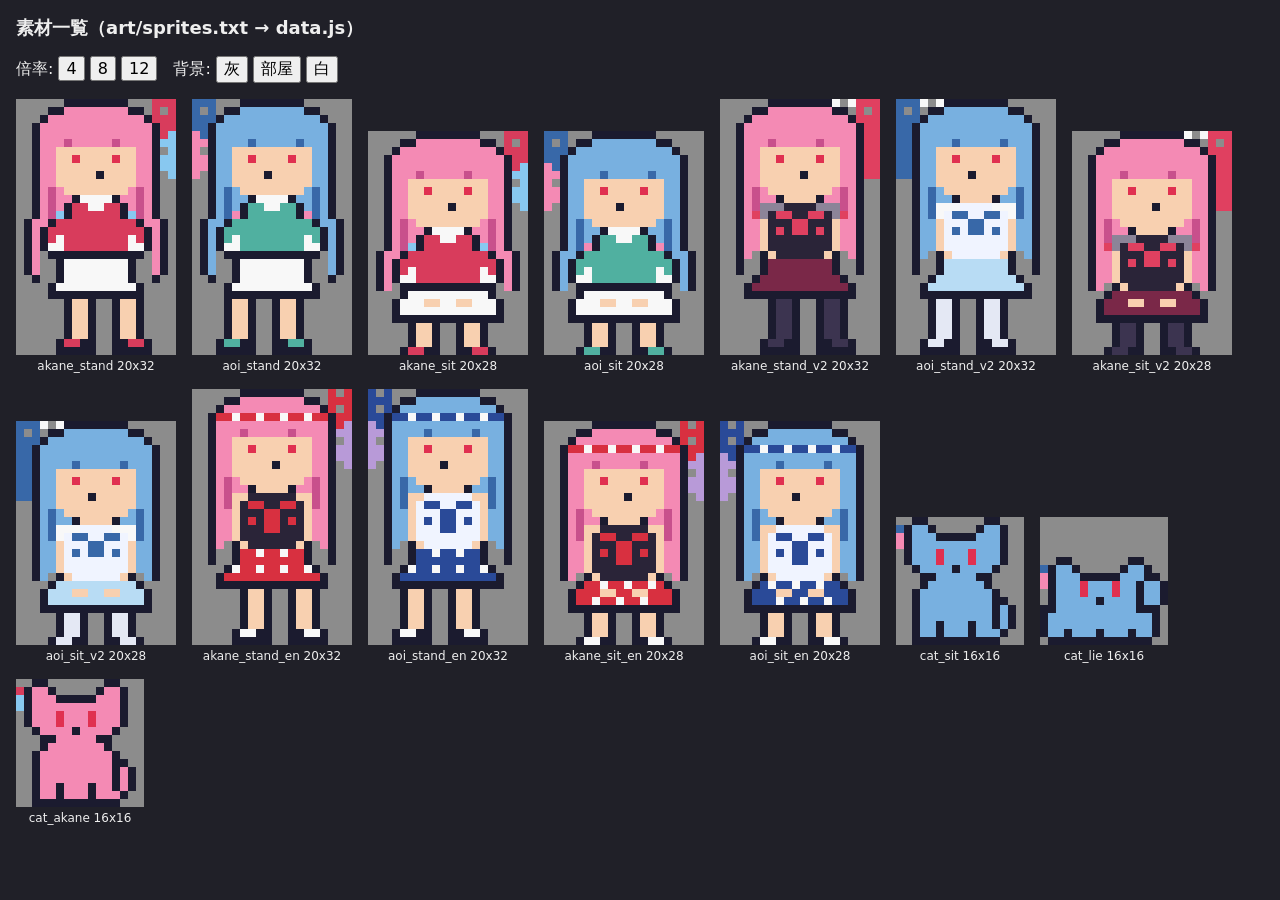
<file: sprites.html>
<!doctype html>
<html lang="ja">
<head>
<meta charset="utf-8">
<meta name="viewport" content="width=device-width, initial-scale=1">
<title>妹はネコ 素材一覧（確認用）</title>
<link rel="stylesheet" href="sprites.css">
</head>
<body>
<h1>素材一覧（art/sprites.txt → data.js）</h1>
<p>倍率: <button data-z="4">4</button> <button data-z="8">8</button> <button data-z="12">12</button>　背景: <button data-bg="#8c8c8c">灰</button> <button data-bg="#c8d8f0">部屋</button> <button data-bg="#ffffff">白</button></p>
<div id="list"></div>
<script src="data.js"></script>
<script src="sprites.js"></script>
</body>
</html>
</file>
<file: style.css>
/* 妹はネコ 画面の見た目（v0.6。Codex 第15回の提案を反映）
   遊ぶ画面（#play）は大きさを決め打ちし、見えている領域に収まる倍率（--s）で全体を同じ比率で縮める。
   文字も枠も同じ倍率で縮むので、どの端末でもはみ出さない。ページはスクロールしない。
     縦長の設計: 390 × 632   上の帯 64（目標 20 ＋ ボタン 44）／ 場面 244 ／ 会話 120 ／ コマンド枠 180 ／ すきま 8×3
                 ミニゲーム中（#play.game）: 会話 80 ／ コマンド枠 220
     横長の設計: 896 × 392   上の帯 44 ／ 場面 544×340 ＋ 右列 336（会話 152 ＋ 8 ＋ コマンド枠 180。ミニゲーム中は 112 ＋ 220）
   倍率は main.js の fitCanvas() が決めて #play の --s に入れる。
   枠は「生成りの 2px 線 ＋ 内側に黒の 2px 線」で統一。角丸・影なし。押しているボタンだけ葵色、決定・はっけんは茜色 */

/* ── 同梱フォント（game/fonts/。台本で使う文字だけに絞った WOFF2。tools/fontsubset.js で作る） ──
   PixelMplus（M+ FONTS PROJECT。M+ FONT LICENSE）。ライセンス文は game/fonts/LICENSE-*.txt */
@font-face { font-family: "PixelMplus12"; src: url("fonts/pixelmplus12.woff2") format("woff2"); font-weight: 400; font-display: block; }
@font-face { font-family: "PixelMplus12"; src: url("fonts/pixelmplus12b.woff2") format("woff2"); font-weight: 700; font-display: block; }

:root {
  --font-std: "Hiragino Sans", "Yu Gothic UI", "Meiryo", system-ui, sans-serif;
  --font-pixel: "PixelMplus12", var(--font-std); /* 設定「文字: ファミコン風」（既定） */
  --bg: #101018;
  --panel: #181828;
  --fg: #e8e4d8;       /* 生成り */
  --frame: #e8e4d8;
  --akane: #f48ab4;
  --aoi: #78b0e0;
  --text: 16px;        /* 本文の設計サイズ（ドット文字の 1 倍）。文字の大きさの設定は廃止（遊ぶ画面は倍率で縮めるので効かなかった） */
  --lh: 1.5;
}

* { box-sizing: border-box; }
/* ゲームらしく、文字はドラッグや長押しで選べない（コピー防止ではなく見た目と操作感のため。iOS の長押しメニューも出さない）。クレジットだけ選べる */
#app, #menu, #card, #toast { user-select: none; -webkit-user-select: none; -webkit-touch-callout: none; cursor: default; }
.selectable, .selectable * { user-select: text; -webkit-user-select: text; -webkit-touch-callout: default; cursor: auto; }
button, a { cursor: pointer; }
html, body {
  margin: 0;
  height: 100%;
  background: var(--bg);
  color: var(--fg);
  font-family: var(--font-pixel);
  font-size: var(--text);
  line-height: var(--lh);
  -webkit-text-size-adjust: 100%;
  overflow: hidden;   /* ページはスクロールしない。遊ぶ画面の大きさは fitCanvas() が見えている高さから決める */
  overflow: clip;     /* hidden はボタンにフォーカスが移ると中がずれる（プログラム的にスクロールできる）ので、対応ブラウザでは clip */
}
body.font-std { font-family: var(--font-std); }   /* ドット文字が読みにくい人向け: 端末の書体 */
#app {
  height: 100vh;
  height: 100dvh;   /* スマホのアドレスバーが出入りしても「見えている高さ」に追従する */
  overflow: hidden;
  overflow: clip;
  display: flex; flex-direction: column; align-items: center; justify-content: center;
  padding: 8px 12px calc(12px + env(safe-area-inset-bottom));
}
.hidden { display: none !important; }
.screen { display: flex; flex-direction: column; gap: 8px; width: 100%; max-width: 560px; }

/* ── 共通の枠とボタン ── */
.frame, button {
  border: 2px solid var(--frame);
  border-radius: 0;
  box-shadow: inset 0 0 0 2px #000;
  background: var(--panel);
}
button {
  font: inherit;
  color: var(--fg);
  padding: 10px 12px;
  min-height: 48px;
  cursor: pointer;
  touch-action: manipulation;
  user-select: none;
  -webkit-user-select: none;
}
button:active, button:focus-visible { border-color: var(--aoi); color: #fff; outline: none; background: #1a2638; }
button.big { min-width: 260px; font-size: 20px; }
button.ghost { opacity: .35; pointer-events: none; }

/* ── タイトル・章の終わり・メニュー（遊ぶ画面と同じく決め打ち + 倍率。倍率 --sm は縦長の設計 390×632 に対する比で、html に置く）
      どんなに拡大してもスクロールは出さない（遊ぶ画面が倍率で縮むのと同じ扱い）── */
:root { --sm: 1; }
#title, #chapter-end { align-items: center; justify-content: center; text-align: center; flex: 1; min-height: 0; overflow: hidden; font-size: calc(16px * var(--sm)); gap: calc(8px * var(--sm)); }
h1 { font-size: calc(32px * var(--sm)); font-weight: normal; letter-spacing: .1em; margin: 0; }
h2 { font-weight: normal; }
.sub { opacity: .8; margin: 0 0 calc(12px * var(--sm)); font-size: calc(14px * var(--sm)); }
.note { font-size: calc(12px * var(--sm)); opacity: .7; margin-top: calc(16px * var(--sm)); }
.col { display: flex; flex-direction: column; gap: calc(8px * var(--sm)); align-items: center; }
#title .col button.big, #chapter-end button.big { min-height: calc(44px * var(--sm)); min-width: calc(260px * var(--sm)); padding: calc(6px * var(--sm)) calc(12px * var(--sm)); font-size: calc(18px * var(--sm)); }
#chapter-end h2 { font-size: calc(22px * var(--sm)); margin: 0; }
#ce-text { font-size: calc(15px * var(--sm)); margin: 0; }

/* ── 遊ぶ画面（決め打ち + 倍率 --s） ── */
#play {
  --s: 1;
  --gap: calc(8px * var(--s));
  --bw: calc(2px * var(--s));           /* 枠線の太さ */
  max-width: none;
  display: grid;
  gap: var(--gap);
  font-size: calc(var(--text) * var(--s));
  align-content: start;
}
#play.portrait {
  width: calc(390px * var(--s));
  grid-template-columns: 1fr;
  grid-template-rows: calc(64px * var(--s)) calc(244px * var(--s)) calc(120px * var(--s)) calc(180px * var(--s));
}
#play.portrait.game { grid-template-rows: calc(64px * var(--s)) calc(244px * var(--s)) calc(80px * var(--s)) calc(220px * var(--s)); }
#play.portrait #side { display: contents; }   /* 縦長では会話とコマンド枠をそれぞれの行に置く */
#play.landscape {
  width: calc(896px * var(--s));
  grid-template-columns: calc(544px * var(--s)) calc(336px * var(--s));
  grid-template-rows: calc(44px * var(--s)) calc(340px * var(--s));
  column-gap: calc(16px * var(--s));
}
#play.landscape #topbar { grid-column: 1 / -1; }
#play.landscape .dialog { height: calc(152px * var(--s)); flex: none; }
#play.landscape.game .dialog { height: calc(112px * var(--s)); }

#play .frame, #play button { border-width: var(--bw); box-shadow: inset 0 0 0 var(--bw) #000; }
#play button {
  font-size: calc(16px * var(--s));
  padding: calc(4px * var(--s)) calc(4px * var(--s));
  min-height: calc(48px * var(--s));
}

/* 上の帯: 縦長は 目標（20）＋ ボタン（44）の二段、横長は一段 */
#topbar { display: flex; gap: var(--gap); min-height: 0; }
#play.portrait #topbar { flex-direction: column; gap: 0; }
#play.landscape #topbar { flex-direction: row; align-items: center; }
#objective { font-size: calc(14px * var(--s)); line-height: calc(20px * var(--s)); opacity: .9; flex: 1; white-space: nowrap; overflow: hidden; text-overflow: ellipsis; min-width: 0; }
#objective:not(:empty)::before { content: "◎ "; opacity: .7; }
#topbtns { display: flex; gap: var(--gap); align-items: center; }
#play.portrait #topbtns { height: calc(44px * var(--s)); }
#play.portrait #btn-found { flex: 1; text-align: left; }
#play #btn-menu, #play #btn-found { min-height: calc(36px * var(--s)); padding: calc(2px * var(--s)) calc(10px * var(--s)); font-size: calc(14px * var(--s)); white-space: nowrap; }
#play #btn-found { border-color: var(--akane); color: #ffd0e0; }
#play #btn-found.flash { animation: foundflash .5s 3; }
@keyframes foundflash { 50% { background: var(--akane); color: #000; } }

/* 場面: 枠線の内側に 8:5 のまま収める（引き伸ばさない。余った分は黒） */
#stage-wrap { position: relative; background: #000; border: var(--bw) solid var(--frame); padding: var(--bw); width: 100%; height: 100%; display: flex; align-items: center; justify-content: center; line-height: 0; }
#stage { image-rendering: pixelated; image-rendering: crisp-edges; display: block; height: 100%; width: auto; max-width: 100%; aspect-ratio: 256 / 160; }
/* はっけんの札: 場面の左上に出る（人物は下の方にいるので隠さない） */
#disc {
  position: absolute; left: calc(8px * var(--s)); top: calc(8px * var(--s)); max-width: calc(100% - 16px * var(--s));
  background: #000; border: var(--bw) solid var(--akane); box-shadow: calc(2px * var(--s)) calc(2px * var(--s)) 0 #000;
  padding: calc(4px * var(--s)) calc(8px * var(--s));
  font-size: calc(14px * var(--s)); line-height: 1.4; color: var(--fg);
  animation: discin .3s ease-out;
}
#disc .special { color: #ffd080; }
#disc.goal { border-color: var(--frame); color: #ffd080; }   /* 途中で目標が変わったときの札 */
@keyframes discin { from { transform: translateY(calc(-8px * var(--s))); opacity: 0; } to { transform: none; opacity: 1; } }

#side { display: flex; flex-direction: column; gap: var(--gap); min-height: 0; }
.dialog {
  position: relative;
  padding: calc(10px * var(--s)) calc(12px * var(--s)) calc(12px * var(--s));
  overflow: hidden;
  line-height: calc(24px * var(--s));
  font-size: calc(16px * var(--s));
  cursor: pointer;
  flex: 1;
  min-height: 0;
}
#d-name { font-size: calc(16px * var(--s)); color: #ffd080; min-height: calc(24px * var(--s)); }
.dialog.akane #d-name, .dialog.akokoro #d-name { color: var(--akane); }
.dialog.aoi #d-name, .dialog.kokoro #d-name { color: var(--aoi); }
.dialog.kokoro #d-text { color: #c8e0ff; }
.dialog.akokoro #d-text { color: #ffd0e0; }
.dialog.nare #d-text { opacity: .85; }
.dialog.hint #d-name { display: none; }                       /* ヒントは話者なし。「ヒント」の小さな見出しだけ */
.dialog.special { border-color: #ffd080; }   /* とくべつ のはっけんの場面: 枠だけ ★ と同じ金色。話者名の色（茜はピンク、葵は青）と本文はそのまま（ユーザー指定 2026-10-23） */
.dialog.hint #d-text { opacity: .9; }
.dialog.hint #d-text::before { content: "ヒント"; display: block; font-size: calc(13px * var(--s)); opacity: .6; }
#d-next { position: absolute; right: calc(10px * var(--s)); bottom: calc(4px * var(--s)); font-size: calc(12px * var(--s)); animation: blink 1s infinite; }
@keyframes blink { 50% { opacity: 0; } }

#panel {
  flex: 0 0 calc(180px * var(--s));
  height: calc(180px * var(--s));
  display: flex; flex-direction: column;
  padding: calc(8px * var(--s));   /* コマンドの枠は常に見える */
  overflow: hidden;
}
#play.game #panel { flex-basis: calc(220px * var(--s)); height: calc(220px * var(--s)); }
#commands { display: grid; grid-template-columns: repeat(3, 1fr); grid-auto-rows: calc(48px * var(--s)); gap: calc(6px * var(--s)); align-items: center; }
#commands.busy { pointer-events: none; opacity: .4; }   /* 会話中はコマンドを薄く（枠はそのまま） */
#commands .page { text-align: center; font-size: calc(14px * var(--s)); opacity: .7; }

/* ミニゲームはコマンド枠（ミニゲーム中は 220）の中に収める。内側は約 196 × 366（縦長）／ 196 × 312（横長） */
#minigame {
  padding: calc(4px * var(--s)) calc(6px * var(--s));
  display: flex;
  flex-direction: column;
  gap: calc(6px * var(--s));
  align-items: center;
  flex: 1;
  min-height: 0;
  width: 100%;
}
#minigame .title { font-size: calc(14px * var(--s)); text-align: center; line-height: 1.3; }
#minigame .prog { font-size: calc(15px * var(--s)); min-height: 1.3em; line-height: 1.3; text-align: center; }
#minigame .status { display: flex; align-items: center; gap: calc(8px * var(--s)); width: 100%; }
#minigame .status .prog { flex: 1; font-size: calc(14px * var(--s)); }
#minigame .title.two, #minigame .status.two .prog { height: 2.6em; display: flex; align-items: center; justify-content: center; overflow: hidden; }   /* 3章: 題名と状況欄は 2 行ぶんで固定（1 行でも 2 行でもバーとボタンの位置が変わらない） */
#minigame .status.two { flex: none; }   /* 文字の大きさは縦長・横長で変えない（ユーザー要望）。スキップは下の段の真ん中に置いて欄の幅を確保 */
#minigame .bar { width: 100%; height: calc(10px * var(--s)); border: var(--bw) solid var(--frame); flex: none; }
#minigame .bar > div { height: 100%; background: var(--akane); }
#minigame .row { display: flex; gap: calc(12px * var(--s)); align-items: center; }
#minigame .row.wide { width: 100%; justify-content: space-between; }
#minigame .col { gap: calc(6px * var(--s)); }
#minigame .dial { width: calc(100px * var(--s)); height: calc(100px * var(--s)); }
#minigame .kb { display: flex; flex-direction: column; gap: calc(3px * var(--s)); align-items: center; }
#minigame .kbrow { display: flex; gap: calc(3px * var(--s)); }
#minigame button.key { min-width: calc(26px * var(--s)); min-height: calc(30px * var(--s)); padding: 0; font-size: calc(14px * var(--s)); }
#minigame button.big { min-width: calc(104px * var(--s)); min-height: calc(44px * var(--s)); font-size: calc(16px * var(--s)); }
#minigame button.mash { width: 100%; min-height: calc(64px * var(--s)); font-size: calc(20px * var(--s)); touch-action: none; }   /* 1章の連打: 指2本で叩ける広さ。ピンチやスクロールに取られない */
#minigame .title.note { font-size: calc(12px * var(--s)); opacity: .8; }
#minigame button.arrow { min-width: calc(64px * var(--s)); min-height: calc(64px * var(--s)); font-size: calc(22px * var(--s)); }
#minigame button.small { min-height: calc(28px * var(--s)); font-size: calc(12px * var(--s)); opacity: .7; padding: 0 calc(8px * var(--s)); }
#minigame button.hold { position: relative; overflow: hidden; }
#minigame button .gauge { position: absolute; left: 0; bottom: 0; height: calc(5px * var(--s)); background: var(--aoi); width: 100%; pointer-events: none; }   /* かける のスタミナ */
#minigame button.glow { border-color: var(--akane); color: #fff; background: #2a1a28; }   /* いま押せる（寄り道の「みる」） */

#ce-text { white-space: pre-line; }

/* ── 重ねる画面 ── */
.overlay {
  position: fixed; inset: 0; z-index: 10;
  background: rgba(0, 0, 0, .7);
  display: flex; align-items: center; justify-content: center;
  padding: calc(8px * var(--sm));
}
/* メニューの板は設計 360×600 を --sm で縮める。中身はこの高さに収まる前提（長い一覧は 2 列）。スクロールは出さない */
.panel {
  padding: calc(14px * var(--sm));
  width: calc(360px * var(--sm));
  max-height: calc(600px * var(--sm));
  overflow: hidden;
  display: flex; flex-direction: column; gap: calc(8px * var(--sm));
  font-size: calc(15px * var(--sm)); line-height: 1.4;
}
.panel h2 { margin: 0 0 calc(4px * var(--sm)); font-size: calc(20px * var(--sm)); }
.panel ul { margin: 0; padding-left: 0; list-style: none; font-size: calc(13px * var(--sm)); }
/* 一覧の印: ■ = 今回の周回、□ = 前の周回、まだ = 印なし（文字で「（前の周回）」と書くと 2 列の一覧で折り返す） */
.panel li::before, .panel .key::before { content: ''; display: inline-block; width: .55em; height: .55em; margin-right: .4em; background: currentColor; vertical-align: .05em; }
.panel li.past::before, .panel .key.past::before { background: transparent; box-shadow: inset 0 0 0 1px currentColor; }
.panel li.todo::before { visibility: hidden; }
.panel ul.two { columns: 2; column-gap: calc(8px * var(--sm)); font-size: calc(11.5px * var(--sm)); line-height: 1.3; }   /* はっけん の一覧（26 件）は 2 列。名前は最長 12 字なので一回り小さくして 1 行に収める */
.panel li { break-inside: avoid; }
.panel li.todo { opacity: .5; }
.panel li.past { opacity: .65; }   /* 前の周回で見たもの（今回の周回のものより薄く） */
.panel li.special { color: #ffd080; }
.panel button { min-height: calc(40px * var(--sm)); padding: calc(6px * var(--sm)) calc(10px * var(--sm)); font-size: calc(16px * var(--sm)); }
.panel button.danger { margin-top: calc(20px * var(--sm)); font-size: calc(13px * var(--sm)); min-height: calc(32px * var(--sm)); opacity: .75; }   /* 記録を消す・消す・はい: 離して小さく（押し間違いを防ぐ） */
.panel a { color: var(--aoi); }
.panel .small { font-size: calc(12px * var(--sm)); opacity: .8; margin: 0; }
.panel .note { margin-top: 0; }
.panel .hint { margin: 0; min-height: calc(12px * 1.4 * 2 * var(--sm) + 6px * var(--sm)); font-size: calc(12px * var(--sm)); line-height: 1.4; opacity: .85; border-top: 1px solid rgba(232, 228, 216, .35); padding-top: calc(5px * var(--sm)); }   /* 思い出すヒント（2 行ぶん固定） */
.panel li.pick { cursor: pointer; }
.panel li.pad { visibility: hidden; }   /* 行数そろえ用の空行 */
.panel li.sel { color: #fff; text-decoration: underline; text-underline-offset: 2px; }
.panel li.special.sel, .panel .hint.special { color: #ffd080; }
.panel .note.counts .num { display: inline-block; text-align: right; }   /* はっけんの数: 幅は main.js で最大の桁に固定 */   /* ★ を選んでも金のまま。思い出すヒントも金（ユーザー要望 2026-10-24） */
.panel .tabs { display: flex; flex-wrap: wrap; gap: calc(6px * var(--sm)); }
.panel .tabs button { min-height: calc(28px * var(--sm)); padding: 0 calc(10px * var(--sm)); font-size: calc(13px * var(--sm)); opacity: .75; }
.panel .tabs button.on { opacity: 1; border-color: var(--akane); }

#card {
  position: fixed; inset: 0; z-index: 20;
  background: #000;
  display: flex; flex-direction: column; align-items: center; justify-content: center; gap: 10px;
  padding: 24px; text-align: center; cursor: pointer;
  animation: cardin .35s ease-out;
}
@keyframes cardin { from { opacity: 0; } to { opacity: 1; } }
#card-small { font-size: calc(20px * var(--sm)); letter-spacing: .2em; opacity: .85; }
#card-label { font-size: calc(14px * var(--sm)); opacity: .6; margin-top: calc(12px * var(--sm)); }
#card-big { font-size: calc(32px * var(--sm)); line-height: 1.4; border-top: 2px solid var(--frame); border-bottom: 2px solid var(--frame); padding: calc(12px * var(--sm)) calc(20px * var(--sm)); }
#card .card-hint { font-size: 12px; opacity: .45; margin-top: 24px; }
#card.locked .card-hint { opacity: 0; }   /* 最初の 1.5 秒は「タップで進む」を出さない（まだ閉じられないので） */

#toast {
  position: fixed; left: 50%; bottom: 24px; transform: translateX(-50%);
  background: #000; border: 2px solid var(--akane);
  padding: 8px 12px; font-size: 14px; white-space: pre-line; max-width: 90vw;
  z-index: 30;
}
</file>
<file: guide/guide.css>
/* 妹はネコ 攻略ページ（茜のブログという設定。2000年代の個人ブログ風） */
:root {
  --pink: #e0577f;
  --pink-d: #c2185b;
  --pink-l: #fbd3e0;
  --pink-ll: #fff4f8;
  --blue: #3d7cc0;
  --blue-l: #eef6ff;
  --ink: #333;
  --link: #0033cc;
  --visited: #800080;
}
* { box-sizing: border-box; }
html { scroll-behavior: smooth; }
body {
  margin: 0;
  color: var(--ink);
  background-color: #fde8ef;
  background-image:
    radial-gradient(#fff 22%, transparent 23%),
    radial-gradient(#fff 22%, transparent 23%);
  background-size: 18px 18px;
  background-position: 0 0, 9px 9px;
  font-family: "MS PGothic", "ＭＳ Ｐゴシック", "Hiragino Kaku Gothic ProN", "Osaka", "Meiryo", sans-serif;
  font-size: 15px;
  line-height: 1.85;
  -webkit-text-size-adjust: 100%;
}
a { color: var(--link); }
a:visited { color: var(--visited); }
a:hover { color: #ff3366; }
img { max-width: 100%; }

#wrap {
  max-width: 900px;
  margin: 12px auto;
  background: #fff;
  border: 1px solid #e3a0b5;
  box-shadow: 0 0 0 4px #fff, 0 0 0 5px #e3a0b5;
}

/* ヘッダ */
#head {
  padding: 18px 16px 0;
  background: linear-gradient(#ffe3ec, #fff);
  border-bottom: 3px double var(--pink);
  text-align: center;
}
.blog-title { margin: 0; font-size: 32px; font-weight: bold; letter-spacing: .08em; line-height: 1.3; }
.blog-title a, .blog-title a:visited { color: var(--pink-d); text-decoration: none; text-shadow: 2px 2px 0 #fff, 3px 3px 0 #f6b3c8; }
.blog-sub { margin: 4px 0 10px; font-size: 13px; color: #a05570; }
.ticker { overflow: hidden; white-space: nowrap; background: #fff0f5; border-top: 1px dotted var(--pink); font-size: 13px; color: var(--pink-d); margin: 0 -16px; padding: 3px 0; }
.ticker span { display: inline-block; padding-left: 100%; animation: tick 28s linear infinite; }
@keyframes tick { to { transform: translateX(-100%); } }

/* 段組み */
#cols { display: flex; gap: 16px; padding: 16px; align-items: flex-start; }
#main { flex: 1; min-width: 0; }
#side { width: 210px; flex-shrink: 0; font-size: 13px; line-height: 1.6; }

/* 記事 */
.entry-date { margin: 0; font-size: 13px; color: #fff; background: var(--pink); display: inline-block; padding: 0 10px; }
.entry-title { margin: 6px 0 2px; font-size: 21px; line-height: 1.45; color: var(--pink-d); border-bottom: 2px solid var(--pink); padding-bottom: 4px; }
.entry-cat { margin: 0 0 14px; font-size: 12px; color: #888; }
.entry-body h2 { margin: 36px 0 12px; font-size: 18px; color: #fff; background: var(--pink); padding: 4px 10px; border-left: 8px solid var(--pink-d); scroll-margin-top: 8px; }
.entry-body h3 { margin: 22px 0 8px; font-size: 16px; color: var(--pink-d); border-bottom: 2px dotted var(--pink); }
.entry-body h3::before { content: "■ "; }
.entry-body p { margin: 0 0 12px; }
.red { color: #e0002a; font-weight: bold; }
.small { font-size: 12px; color: #777; }
b { color: #b0003a; }

.caution { border: 2px dashed #e0002a; background: #fffbe6; padding: 8px 14px; margin: 16px 0; }
.caution-title { text-align: center; font-weight: bold; color: #e0002a; margin: 0 0 4px !important; }
.caution ul { margin: 0; padding-left: 1.2em; }

.toc-title { margin: 18px 0 4px !important; font-weight: bold; color: var(--pink-d); }
.toc { margin: 0 0 8px; padding: 8px 8px 8px 2.4em; background: var(--pink-ll); border: 1px solid var(--pink-l); }

ul.dot { list-style: none; padding-left: 0; margin: 0 0 12px; }
ul.dot > li { position: relative; padding-left: 1.2em; margin-bottom: 6px; }
ul.dot > li::before { content: "・"; position: absolute; left: 0; color: var(--pink); font-weight: bold; }

/* 葵のツッコミ */
.tsukkomi { display: flex; gap: 10px; align-items: flex-start; margin: 10px 0 14px; padding: 8px 10px; background: var(--blue-l); border: 1px dashed var(--blue); border-radius: 6px; }
.tsukkomi p { margin: 0 !important; }
.tsukkomi .who { display: inline-block; margin-right: 8px; padding: 0 6px; color: #fff; background: var(--blue); font-size: 12px; font-weight: bold; border-radius: 3px; }
.icon { width: 40px; height: 40px; flex-shrink: 0; image-rendering: pixelated; border: 1px solid #b9d3ee; background: #fff; }
.icon-s { width: 20px; height: 20px; vertical-align: middle; image-rendering: pixelated; border: 1px solid #ddd; }
.icon-l { width: 72px; height: 72px; image-rendering: pixelated; border: 1px solid #e3a0b5; }

/* スクショ */
.shot { margin: 12px 0 16px; text-align: center; }
.shot img { width: 512px; height: auto; aspect-ratio: 256 / 160; image-rendering: pixelated; border: 3px solid #fff; outline: 1px solid #ccc; box-shadow: 3px 3px 0 #f6c6d6; }
.shot figcaption { font-size: 12px; color: #777; margin-top: 4px; }

/* チャート */
ol.chart { list-style: none; counter-reset: st; padding: 0; margin: 0 0 14px; }
ol.chart > li { counter-increment: st; position: relative; padding: 6px 10px 6px 42px; background: var(--pink-ll); border: 2px solid var(--pink); }
ol.chart > li::before { content: counter(st); position: absolute; left: 8px; top: 7px; width: 24px; height: 24px; line-height: 24px; text-align: center; color: #fff; background: var(--pink); border-radius: 50%; font-weight: bold; font-size: 13px; }
ol.chart > li + li { margin-top: 22px; }
ol.chart > li + li::after { content: "▼"; position: absolute; top: -21px; left: 50%; transform: translateX(-50%); color: var(--pink); font-size: 14px; line-height: 20px; }
ol.chart > li > span { display: block; font-size: 13px; color: #666; }

.flow { display: flex; flex-direction: column; gap: 18px; margin: 8px 0 14px; }
.flow-box { position: relative; display: flex; align-items: baseline; gap: 12px; padding: 5px 12px; font-weight: bold; color: var(--pink-d); background: var(--pink-ll); border: 2px solid var(--pink); font-size: 15px; line-height: 1.4; }
.flow-box small { font-weight: normal; font-size: 13px; color: #666; }
.flow-box:not(.last)::after { content: "▼"; position: absolute; left: 50%; bottom: -18px; transform: translateX(-50%); color: var(--pink); font-size: 13px; line-height: 16px; }
.flow-box.last { background: #fff3c4; border-color: #e0a800; color: #9a6a00; }

table { border-collapse: collapse; width: 100%; margin: 0 0 14px; font-size: 14px; line-height: 1.6; }
th, td { border: 1px solid #e3a0b5; padding: 5px 8px; vertical-align: top; }
th { background: var(--pink-l); color: var(--pink-d); white-space: nowrap; }
table.need td:nth-child(3), table.need td:nth-child(4) { text-align: center; }
table.need td:nth-child(4) { font-weight: bold; color: #e0002a; }

/* 反転（ネタバレ隠し） */
.hanten { color: #fff; background: #fff; border-bottom: 1px dashed #bbb; cursor: pointer; transition: color .2s; -webkit-tap-highlight-color: transparent; }
.hanten-block { display: block; padding: 6px 10px; border: 1px dashed #bbb; position: relative; min-height: 2.6em; }
.hanten-block:not(.open)::before { content: "（ネタバレ：なぞるか、タップで表示）"; position: absolute; left: 10px; top: 6px; color: #aaa; font-size: 12px; pointer-events: none; }
.hanten::selection, .hanten *::selection { color: var(--ink); background: #ffe08a; }
.hanten.open { color: inherit; background: #fffdf0; cursor: auto; }
.hanten:not(.open) b, .hanten:not(.open) strong, .hanten:not(.open) .who { color: #fff; background: transparent; }
.hanten:not(.open) img, .hanten:not(.open) .tsukkomi, .hanten:not(.open) .shot { visibility: hidden; }   /* 場所は最初から確保（開いた瞬間に画像の分だけ下が飛ばないように） */
.hanten:not(.open) ul.dot > li::before { color: #fff; }
.hanten:not(.open) .hint { color: transparent; }
.hanten:focus-visible { outline: 2px solid var(--blue); }

/* エンディング */
.ed { border: 1px solid #e3a0b5; border-left: 6px solid var(--pink); padding: 8px 12px; margin: 0 0 12px; background: #fff; }
.ed.secret { border-left-color: #9a6a00; background: #fffcf0; }
.ed-name { font-weight: bold; color: var(--pink-d); font-size: 16px; margin: 0 0 4px !important; }
.ed.secret .ed-name { color: #9a6a00; }
details { margin-top: 4px; }
summary { cursor: pointer; color: var(--link); text-decoration: underline; font-size: 14px; }
details[open] { background: var(--pink-ll); padding: 4px 8px 2px; }

/* はっけん全リスト */
.disc-ch summary { font-size: 15px; font-weight: bold; color: var(--pink-d); text-decoration: none; padding: 4px 8px; background: var(--pink-l); border: 1px solid #e3a0b5; margin-bottom: 4px; }
.disc-ch summary::marker { color: var(--pink); }
.disc-ch { margin-bottom: 8px; }
.disc-ch[open] { background: transparent; padding: 0; }
.disc-table td { font-size: 13px; }
.disc-table td:first-child { white-space: nowrap; }
.disc-table .sp td { background: #fff8de; }
.disc-table .hint { display: block; color: #777; font-size: 12px; }
.tag { display: inline-block; padding: 0 5px; font-size: 11px; line-height: 1.6; border-radius: 3px; color: #fff; background: #999; white-space: nowrap; }
.tag.くいしんぼ { background: #d9822b; }
.tag.あまえんぼ { background: #e0577f; }
.tag.いたずら { background: #8e44ad; }
.tag.ねぼすけ { background: #5b7fa6; }
.tag.おしゃべり { background: #2a9d8f; }
.tag.かんさつ { background: #6b8e23; }
.tag.とくべつ { background: #c9a227; }

.bye { margin-top: 30px !important; text-align: center; font-weight: bold; color: var(--pink-d); }
.tsukkomi + .bye { margin-top: 4px !important; }
.entry-foot { margin: 20px 0 0; padding: 6px 0; font-size: 12px; color: #888; border-top: 1px dotted #ccc; text-align: right; }
.clap { font: inherit; font-size: 12px; padding: 1px 10px; color: var(--pink-d); background: #fff; border: 1px solid var(--pink); border-radius: 10px; cursor: pointer; }
.clap:active { background: var(--pink-l); }
.clap-msg { color: var(--pink-d); }

/* コメント */
.comments { margin-top: 26px; }
.comments-title { font-size: 15px; margin: 0 0 8px; padding: 2px 8px; color: var(--pink-d); border-bottom: 2px solid var(--pink); }
.comment { border-bottom: 1px dotted #ccc; padding: 6px 4px 8px; font-size: 14px; }
.comment p { margin: 0 0 4px; }
.c-head { font-size: 12px; color: #888; }
.reply { margin: 4px 0 0 1.5em !important; padding: 4px 8px; background: var(--pink-ll); border-left: 3px solid var(--pink); font-size: 13px; }
.pagetop { text-align: right; font-size: 13px; margin: 16px 0 0; }

/* サイドバー */
.box { border: 1px solid #e3a0b5; margin-bottom: 14px; background: #fff; }
.box > * { margin-left: 8px; margin-right: 8px; }
.box-title { margin: 0 0 6px !important; padding: 2px 8px; color: #fff; background: var(--pink); font-weight: bold; margin-left: 0 !important; margin-right: 0 !important; }
.box p { margin-top: 0; margin-bottom: 6px; }
.prof { text-align: center; }
.side-aoi { font-size: 12px; color: var(--blue); }
.game-link { font-weight: bold; font-size: 14px; }
.side-list { list-style: none; padding: 0; margin-top: 0; margin-bottom: 8px; }
.side-list li { padding: 2px 0; border-bottom: 1px dotted #eee; }
.side-list li::before { content: "› "; color: var(--pink); }
.new { color: #e0002a; font-size: 11px; font-weight: bold; animation: blink 1s steps(2, start) infinite; }
@keyframes blink { to { visibility: hidden; } }
.cal { width: calc(100% - 16px); font-size: 11px; margin-bottom: 8px; }
.cal th, .cal td { padding: 1px 0; text-align: center; border: none; background: none; color: #555; }
.cal caption { font-size: 12px; color: var(--pink-d); font-weight: bold; }
.cal .sun { color: #e0002a; }
.cal .sat { color: var(--blue); }
.cal .today { background: var(--pink); color: #fff; font-weight: bold; border-radius: 50%; }
.counter { text-align: center; margin: 4px 8px !important; }
.counter span { display: inline-block; width: 18px; margin: 0 1px; font-family: "Courier New", monospace; font-weight: bold; color: #7fff7f; background: #111; border: 1px solid #555; }

#foot { padding: 12px 16px; text-align: center; font-size: 12px; color: #888; border-top: 3px double var(--pink); background: #fff7fa; }
#foot p { margin: 0 0 4px; }

.loading { color: #999; }

@media (max-width: 720px) {
  #wrap { margin: 0; border: none; box-shadow: none; }
  #cols { flex-direction: column; padding: 12px 16px; }
  #side { width: 100%; }
  .blog-title { font-size: 26px; }
  .entry-title { font-size: 18px; }
  .flow-box { flex-direction: column; gap: 0; }
  table.carry th:first-child { white-space: normal; }
}
@media (prefers-reduced-motion: reduce) {
  .ticker span { animation: none; padding-left: 0; }
  .new { animation: none; }
  html { scroll-behavior: auto; }
}
</file>
<file: sprites.css>
body { margin: 16px; font-family: system-ui, sans-serif; background: #202028; color: #eee; }
h1 { font-size: 18px; }
#list { display: flex; flex-wrap: wrap; gap: 16px; align-items: flex-end; }
.cell { text-align: center; font-size: 12px; }
.cell canvas { image-rendering: pixelated; display: block; margin: 0 auto 4px; background: #8c8c8c; }
button { font: inherit; }
</file>
